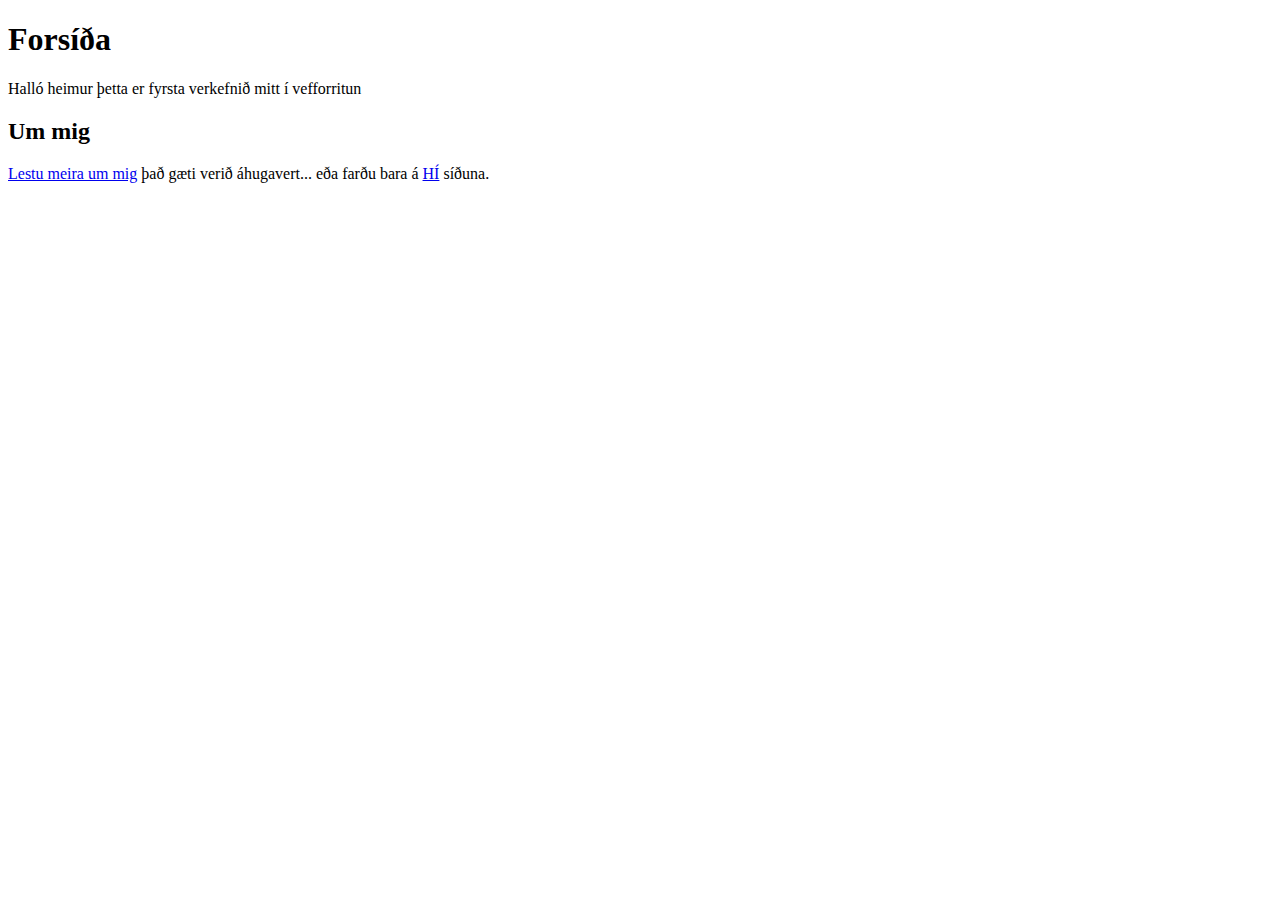
<file: index.html>
<!DOCTYPE html>
<html lang="is">
  <head>
    <meta charset="utf-8" />
    <title>Halló heimur</title>
  </head>
  <body>
    <h1>Forsíða</h1>
    <p>Halló heimur þetta er fyrsta verkefnið mitt í vefforritun</p>
    <h2>Um mig</h2>
    <p> 
      <a href="about.html">Lestu meira um mig</a> það gæti verið áhugavert... eða farðu bara á <a href="https://www.hi.is/">HÍ</a> síðuna.
    </p>
  </body>
</html>
</file>
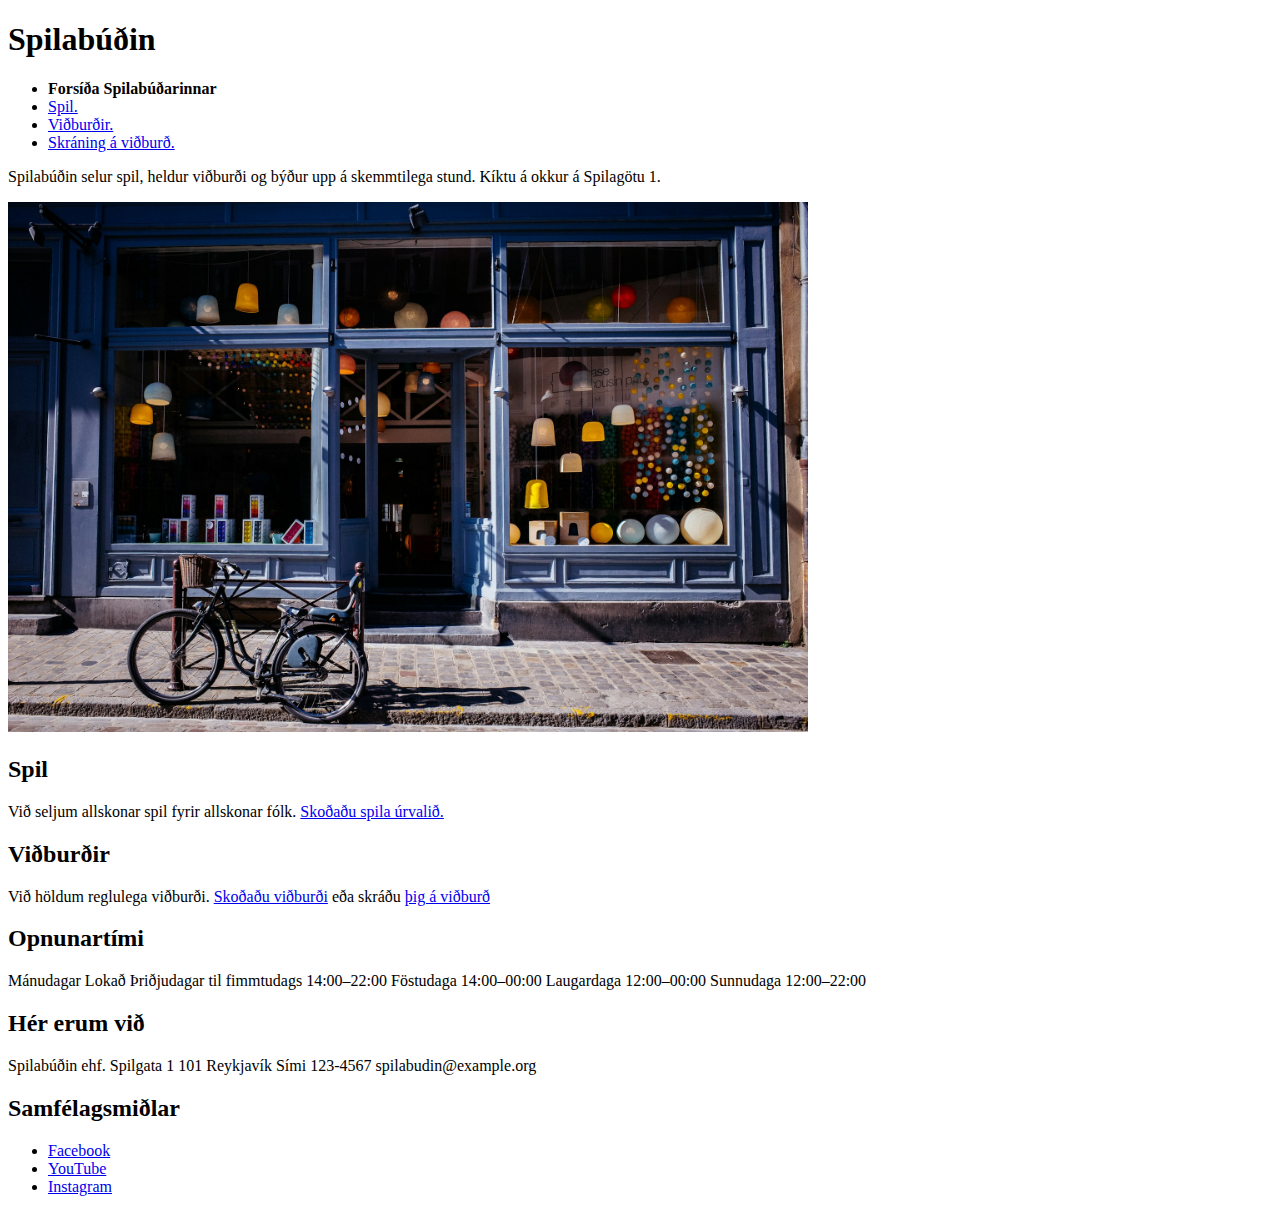
<file: V2/index.html>
<!DOCTYPE html>
<html lang="is">
  <head>
    <meta charset="utf-8" >
    <title>Spilabúðin</title>
  </head>
  <body>
    <h1>Spilabúðin</h1>

    <nav>
      <ul>
        <li><strong>Forsíða Spilabúðarinnar</strong></li>
        <li><a href="./sidur/spil.html">Spil.</a></li>
        <li><a href="./sidur/vidburdir.html">Viðburðir.</a></li>
        <li><a href="./sidur/skraning.html">Skráning á viðburð.</a></li>
      </ul>
    </nav>

    <main>
      <section>
        <p>
          Spilabúðin selur spil, heldur viðburði og býður upp á skemmtilega
          stund. Kíktu á okkur á Spilagötu 1.
        </p>

        <img src="myndir/spilabudin.jpg" alt="góð lýsing" width="800" >

        <h2>Spil</h2>
        <p>
          Við seljum allskonar spil fyrir allskonar fólk.
          <a href="./sidur/spil.html">Skoðaðu spila úrvalið.</a>
        </p>

        <h2>Viðburðir</h2>
        <p>
          Við höldum reglulega viðburði.
          <a href="./sidur/vidburdir.html">Skoðaðu viðburði</a> eða skráðu
          <a href="./sidur/skraning.html">þig á viðburð</a>
        </p>

        <p></p>
      </section>
    </main>
    <footer>
      <h2>Opnunartími</h2>
      <p>
        Mánudagar Lokað Þriðjudagar til fimmtudags 14:00–22:00 Föstudaga
        14:00–00:00 Laugardaga 12:00–00:00 Sunnudaga 12:00–22:00
      </p>
      <h2>Hér erum við</h2>
      <p>
        Spilabúðin ehf. Spilgata 1 101 Reykjavík Sími 123-4567
        spilabudin@example.org
      </p>
      <h2>Samfélagsmiðlar</h2>
      <ul>
        <li><a href="https://www.facebook.com/HaskoliIslands/">Facebook</a></li>
        <li><a href="https://www.youtube.com/user/HIvarp">YouTube </a></li>
        <li>
          <a href="https://www.instagram.com/haskoli_islands/">Instagram </a>
        </li>
      </ul>
    </footer>
  </body>
</html>
</file>
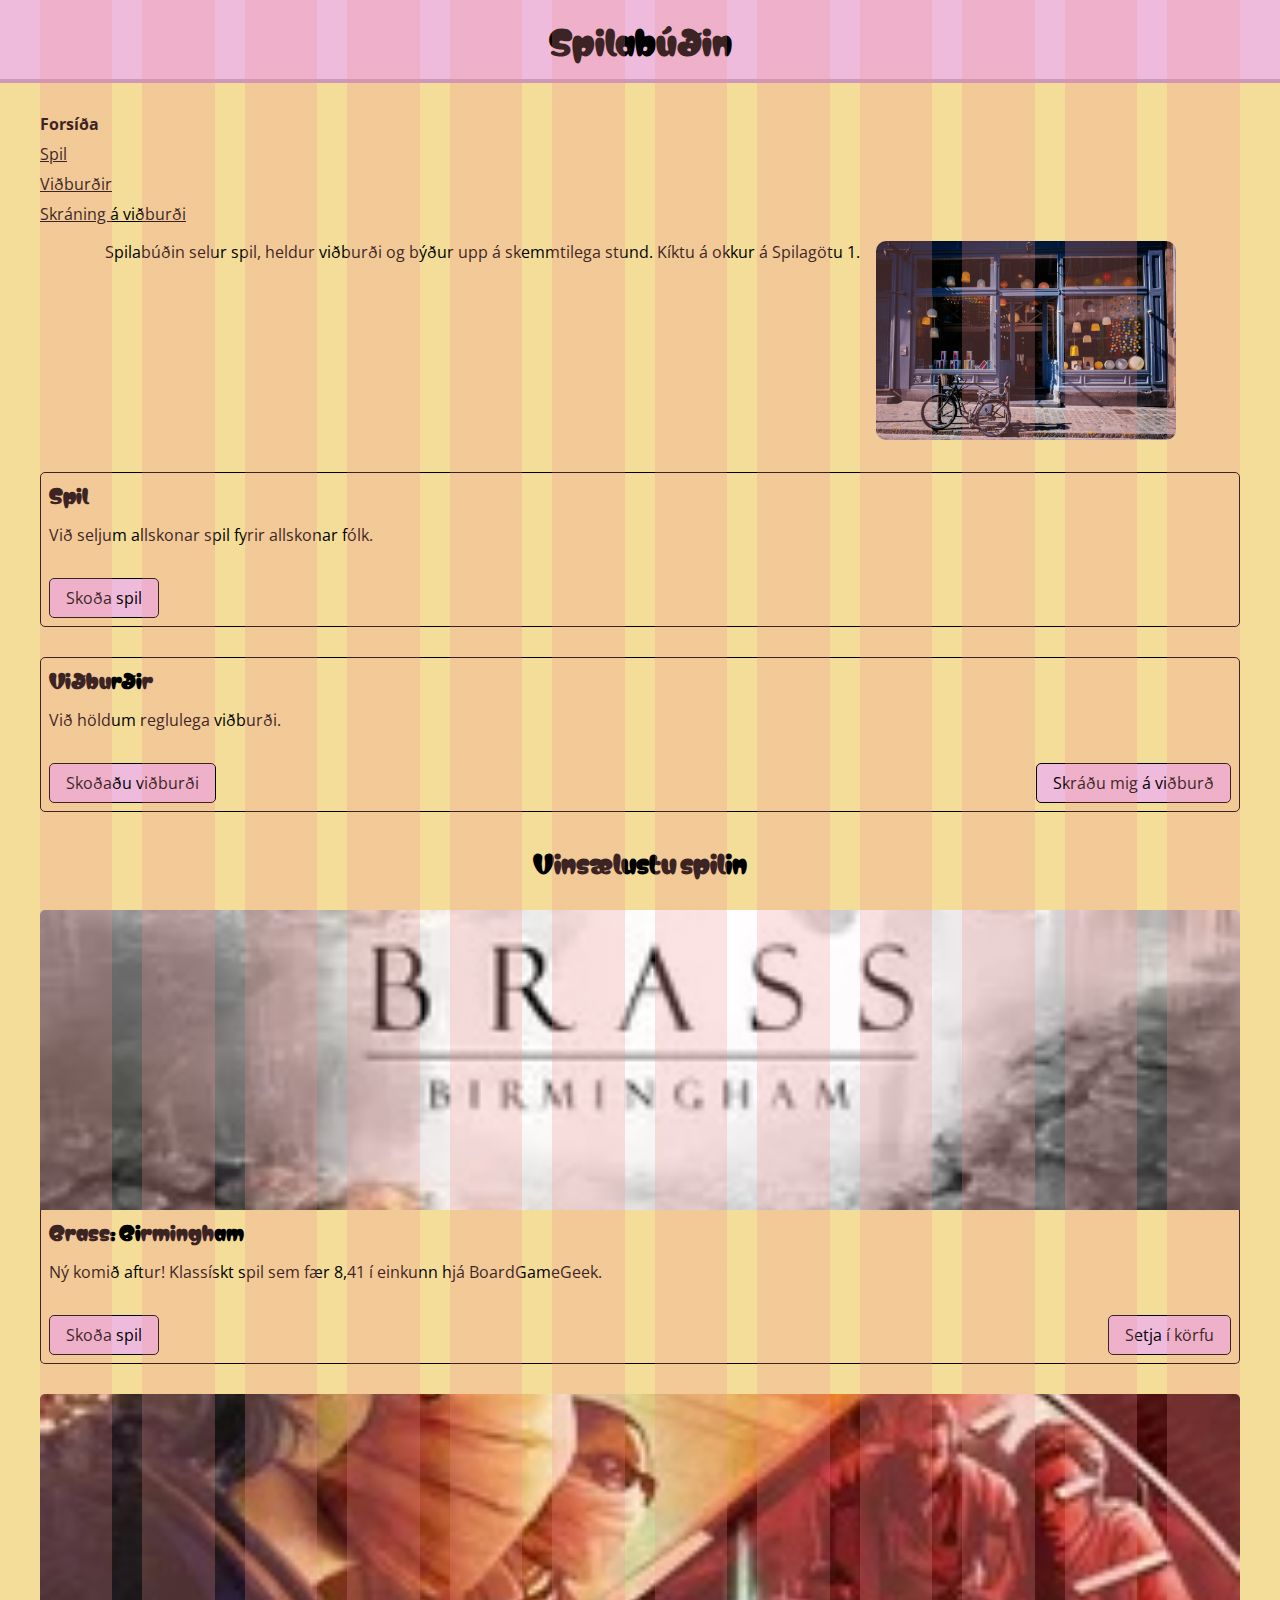
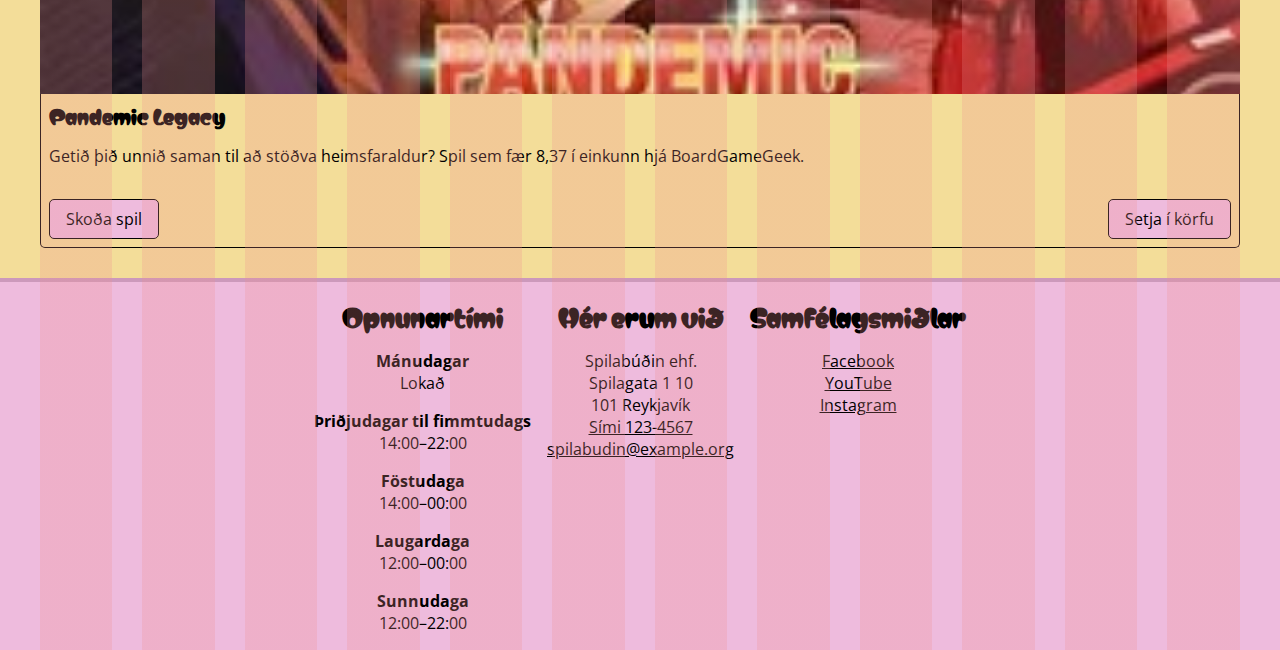
<file: V5/vef1-2024-v5-main/index.html>
<!DOCTYPE html>
<html lang="is">
  <head>
    <meta charset="utf-8" />
    <meta name="viewport" content="width=device-width, initial-scale=1" />
    <title>Spilabúðin</title>
    <link rel="stylesheet" href="./grid.css" />
    <link rel="stylesheet" href="./styles.css" />
    <meta
      name="description"
      content="Spilabúðin selur spil, heldur viðburði og býður upp á skemmtilega stund. Kíktu á okkur á Spilagötu 1."
    />
    <meta property="og:title" content="Spilabúðin" />
    <meta
      property="og:description"
      content="Spilabúðin selur spil, heldur viðburði og býður upp á skemmtilega stund. Kíktu á okkur á Spilagötu 1."
    />
    <meta property="og:image" content="./myndir/sharing.jpg" />
  </head>

  <body>
    <div class="wrapper">
      <header>
        <h1>Spilabúðin</h1>
      </header>

      <p class="sr-only"><a href="#efni">Beint í efni</a></p>

      <div class="wrapper-content">
        <nav class="wrapper-nav">
          <ul>
            <li><strong>Forsíða</strong></li>
            <li><a href="sidur/spil.html">Spil</a></li>
            <li><a href="sidur/vidburdir.html">Viðburðir</a></li>
            <li><a href="sidur/skraning.html">Skráning á viðburði</a></li>
          </ul>
        </nav>

        <main id="efni" class="wrapper-main">
          <div class="content">
            <div class="intro">
              <img
                src="./myndir/spilabudin.jpg"
                alt="Inngangur að Spilabúðinni, blámálað hús með stórum gluggum. Í gluggunum eru litríkir hlutir. Fyrir framan húsið er hjól."
              />

              <p>
                Spilabúðin selur spil, heldur viðburði og býður upp á
                skemmtilega stund. Kíktu á okkur á Spilagötu 1.
              </p>
            </div>

            <div class="cards">
              <div class="content">
                <section class="card">
                  <div class="content">
                    <h3 class="title">Spil</h3>
                    <div class="text">
                      <p>Við seljum allskonar spil fyrir allskonar fólk.</p>
                    </div>
                    <div class="actions">
                      <a href="./sidur/spil.html" class="button">Skoða spil</a>
                    </div>
                  </div>
                </section>

                <section class="card">
                  <div class="content">
                    <h3 class="title">Viðburðir</h3>
                    <div class="text">
                      <p>Við höldum reglulega viðburði.</p>
                    </div>
                    <div class="actions">
                      <a class="button" href="./sidur/vidburdir.html"
                        >Skoðaðu viðburði</a
                      >
                      <a class="button" href="./sidur/skraning.html"
                        >Skráðu mig á viðburð</a
                      >
                    </div>
                  </div>
                </section>
              </div>
            </div>

            <div class="cards">
              <h2 class="title">Vinsælustu spilin</h2>
              <div class="content">
                <section class="card">
                  <div class="image">
                    <img
                      src="./myndir/brass.jpg"
                      alt="Mynd af boxi spilsins Brass: Birmingham"
                    />
                  </div>
                  <div class="content">
                    <h3 class="title">Brass: Birmingham</h3>
                    <div class="text">
                      <p>
                        Ný komið aftur! Klassískt spil sem fær 8,41 í einkunn
                        hjá BoardGameGeek.
                      </p>
                    </div>
                    <div class="actions">
                      <a href="./sidur/spil.html" class="button">Skoða spil</a>

                      <!-- Rétt leið til að útbúa form, þó ekkert virki... -->
                      <form method="post" action=".">
                        <input type="hidden" name="id" value="1" />
                        <button class="button">Setja í körfu</button>
                      </form>
                    </div>
                  </div>
                </section>

                <section class="card">
                  <div class="image">
                    <img
                      class="image"
                      src="./myndir/pandemic.jpg"
                      alt="Mynd af boxi spilsins Pandemic Legacy"
                    />
                  </div>
                  <div class="content">
                    <h3 class="title">Pandemic Legacy</h3>
                    <div class="text">
                      <p>
                        Getið þið unnið saman til að stöðva heimsfaraldur? Spil
                        sem fær 8,37 í einkunn hjá BoardGameGeek.
                      </p>
                    </div>
                    <div class="actions">
                      <a href="./sidur/spil.html" class="button">Skoða spil</a>

                      <form method="post" action=".">
                        <input type="hidden" name="id" value="1" />
                        <button class="button">Setja í körfu</button>
                      </form>
                    </div>
                  </div>
                </section>
              </div>
            </div>
          </div>
        </main>
      </div>

      <footer>
        <section>
          <h2>Opnunartími</h2>
          <dl>
            <dt>Mánudagar</dt>
            <dd>Lokað</dd>
            <dt>Þriðjudagar til fimmtudags</dt>
            <dd>14:00–22:00</dd>
            <dt>Föstudaga</dt>
            <dd>14:00–00:00</dd>
            <dt>Laugardaga</dt>
            <dd>12:00–00:00</dd>
            <dt>Sunnudaga</dt>
            <dd>12:00–22:00</dd>
          </dl>
        </section>

        <section>
          <h2>Hér erum við</h2>
          <ul>
            <li>Spilabúðin ehf.</li>
            <li>Spilagata 1 10</li>
            <li>101 Reykjavík</li>
            <li><a href="tel:1234567">Sími 123-4567</a></li>
            <li>
              <a href="mailto:spilabudin@example.org">spilabudin@example.org</a>
            </li>
          </ul>
        </section>

        <section>
          <h2>Samfélagsmiðlar</h2>
          <ul>
            <li>
              <a href="https://www.facebook.com/HaskoliIslands/">Facebook</a>
            </li>
            <li><a href="https://www.youtube.com/user/HIvarp">YouTube</a></li>
            <li>
              <a href="https://www.instagram.com/haskoli_islands/">Instagram</a>
            </li>
          </ul>
        </section>
      </footer>
    </div>
  </body>
</html>
</file>
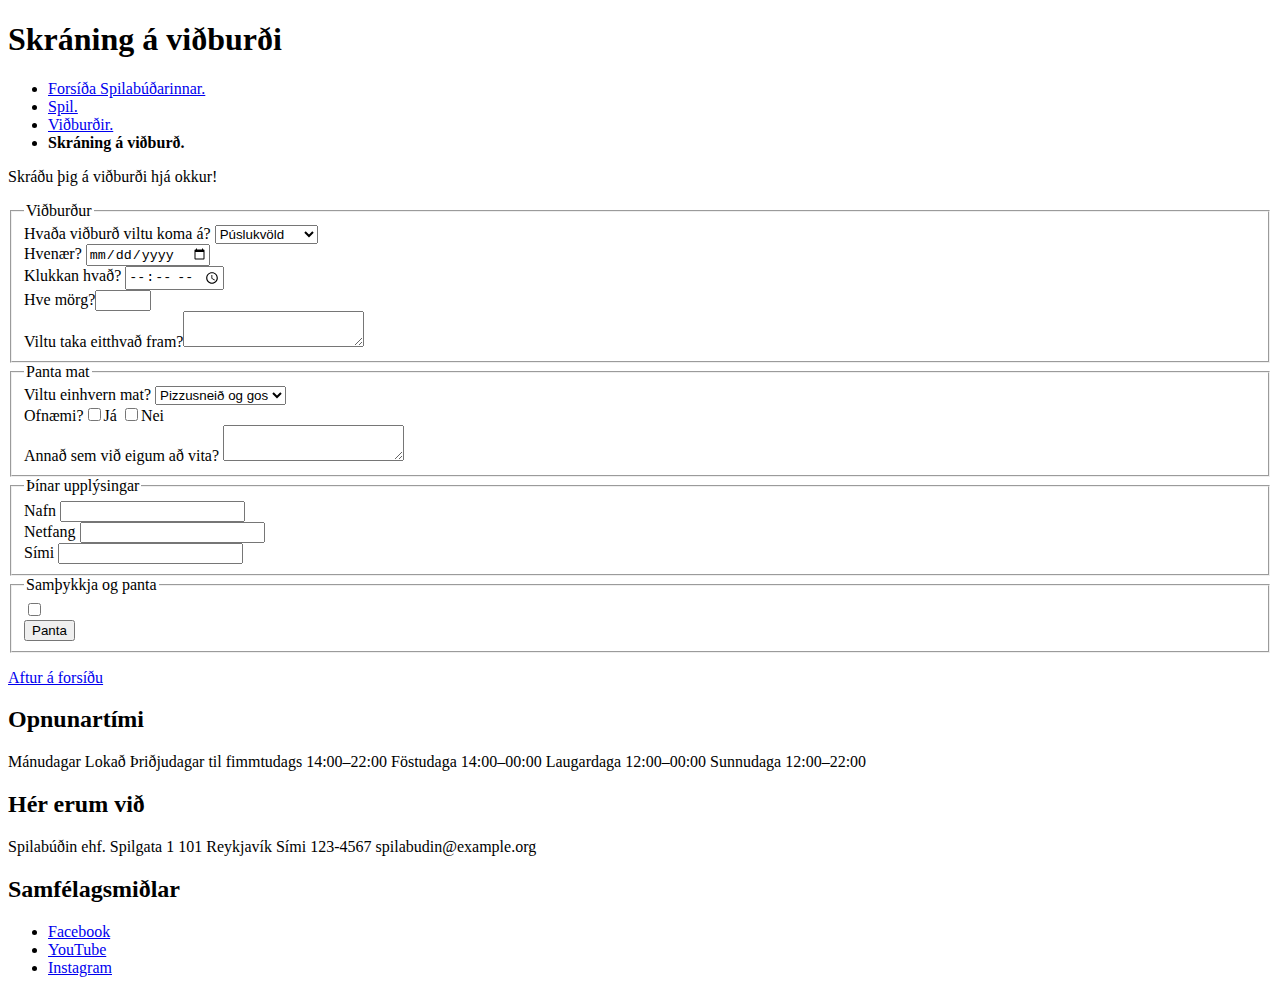
<file: V2/sidur/skraning.html>
<!DOCTYPE html>
<html lang="is">
  <head>
    <meta charset="utf-8" >
    <title>Spilabúðin</title>
  </head>
  <body>
    <h1>Skráning á viðburði</h1>

    <nav>
      <ul>
        <li><a href="../index.html">Forsíða Spilabúðarinnar.</a></li>
        <li><a href="./spil.html">Spil.</a></li>
        <li><a href="./vidburdir.html">Viðburðir.</a></li>
        <li><strong>Skráning á viðburð.</strong></li>
      </ul>
    </nav>

    <main>
      <p>Skráðu þig á viðburði hjá okkur!</p>
      <form>
        <fieldset>
          <legend>Viðburður</legend>
          <div>
            <label>Hvaða viðburð viltu koma á?</label>
            <select>
              <option value="Púslukvöld">Púslukvöld</option>
              <option value="Ticket to Ride">Ticket to Ride</option>
            </select>
          </div>
          <div>
            <label>Hvenær? <input type="date" ></label>
          </div>
          <div>
            <label
              >Klukkan hvað? <input type="time" min="10:00" max="00:00"
            ></label>
          </div>
          <div>
            <label>Hve mörg?<input type="number" min="1" max="10" ></label>
          </div>
          <div>
            <label>Viltu taka eitthvað fram?</label><textarea></textarea>
          </div>
        </fieldset>
        <fieldset>
          <legend>Panta mat</legend>
          <div>
            <label>Viltu einhvern mat?</label>
            <select>
              <option value="pizza">Pizzusneið og gos</option>
              <option value="cake">Kaffi og kaka</option>
              <option value="nei">Engan mat</option>
            </select>
          </div>
          <div>
            <label
              >Ofnæmi?<input type="checkbox" >Já</label
            >
            <label><input type="checkbox">Nei</label>
          </div>
          
          <div>
            <label>Annað sem við eigum að vita? </label><textarea></textarea>
          </div>
        </fieldset>
        <fieldset>
          <legend>Þínar upplýsingar</legend>
          <div>
            <label>Nafn <input type="text" required
                ></label>
          </div>
          <div>
            <label
              >Netfang <input type="email" id="email"
            ></label>
          </div>
          <div>
            <label
              >Sími
              <input type="text" required></label
            >
          </div>
        </fieldset>
        <fieldset>
          <legend>Samþykkja og panta</legend>
          <div>
            <label>
              <input type="checkbox" required >
            </label>
          </div>
          <button>Panta</button>
        </fieldset>
      </form>
      <p><a href="../index.html">Aftur á forsíðu</a></p>
    </main>
    <footer>
      <h2>Opnunartími</h2>
      <p>
        Mánudagar Lokað Þriðjudagar til fimmtudags 14:00–22:00 Föstudaga
        14:00–00:00 Laugardaga 12:00–00:00 Sunnudaga 12:00–22:00
      </p>
      <h2>Hér erum við</h2>
      <p>
        Spilabúðin ehf. Spilgata 1 101 Reykjavík Sími 123-4567
        spilabudin@example.org
      </p>
      <h2>Samfélagsmiðlar</h2>
      <ul>
        <li><a href="https://www.facebook.com/HaskoliIslands/">Facebook</a></li>
        <li><a href="https://www.youtube.com/user/HIvarp">YouTube </a></li>
        <li>
          <a href="https://www.instagram.com/haskoli_islands/">Instagram </a>
        </li>
      </ul>
    </footer>
  </body>
</html>
</file>
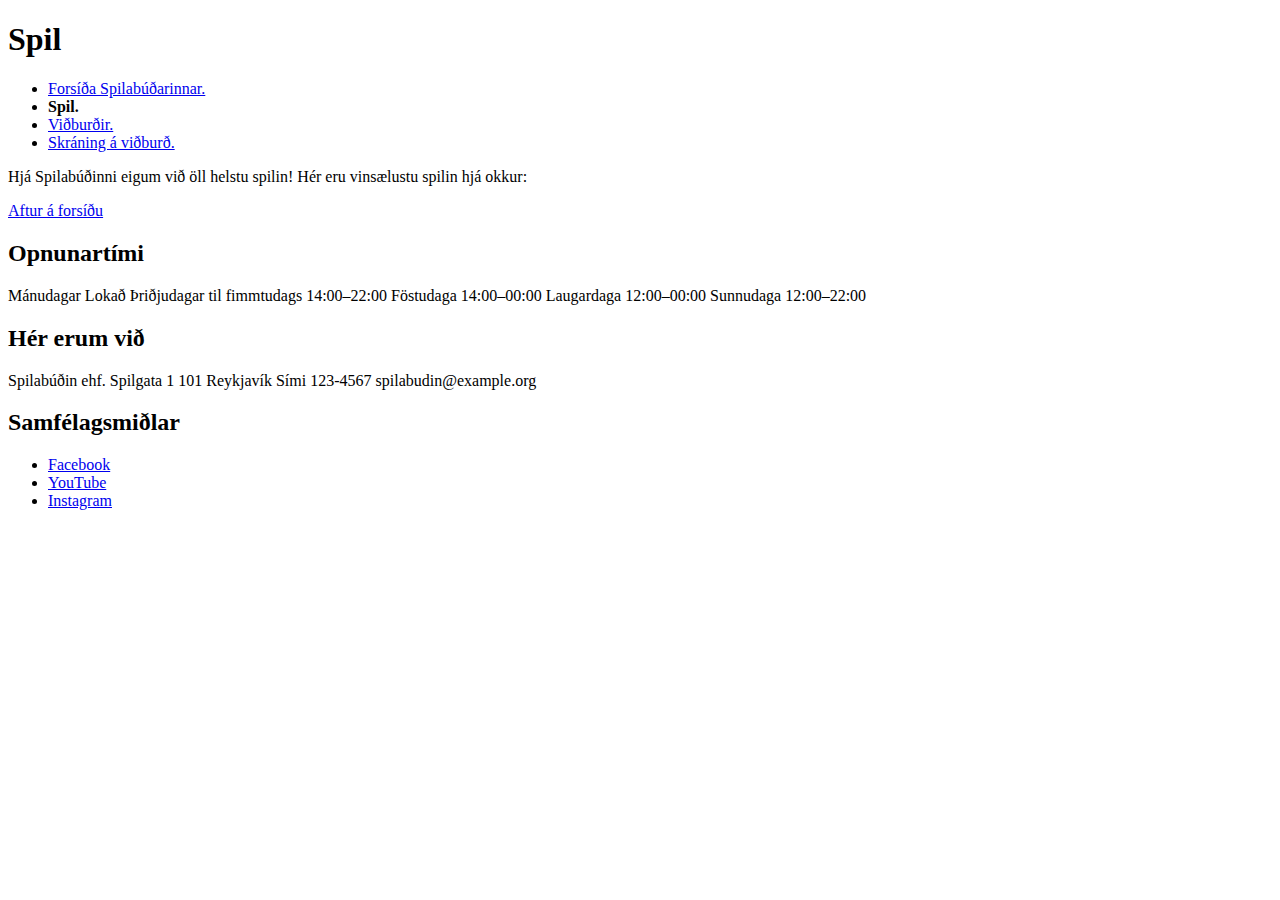
<file: V2/sidur/spil.html>
<!DOCTYPE html>
<html lang="is">
  <head>
    <meta charset="utf-8" >
    <title>Spilabúðin</title>
  </head>
  <body>
    <h1>Spil</h1>

    <nav>
      <ul>
        <li><a href="../index.html">Forsíða Spilabúðarinnar.</a></li>
        <li><strong>Spil.</strong></li>
        <li><a href="./vidburdir.html">Viðburðir.</a></li>
        <li><a href="./skraning.html">Skráning á viðburð.</a></li>
      </ul>
    </nav>

    <main>
      <p>
        Hjá Spilabúðinni eigum við öll helstu spilin! Hér eru vinsælustu spilin
        hjá okkur:
      </p>
      <p><a href="../index.html">Aftur á forsíðu</a></p>
    </main>
    <footer>
      <h2>Opnunartími</h2>
      <p>
        Mánudagar Lokað Þriðjudagar til fimmtudags 14:00–22:00 Föstudaga
        14:00–00:00 Laugardaga 12:00–00:00 Sunnudaga 12:00–22:00
      </p>
      <h2>Hér erum við</h2>
      <p>
        Spilabúðin ehf. Spilgata 1 101 Reykjavík Sími 123-4567
        spilabudin@example.org
      </p>
      <h2>Samfélagsmiðlar</h2>
      <ul>
        <li><a href="https://www.facebook.com/HaskoliIslands/">Facebook</a></li>
        <li><a href="https://www.youtube.com/user/HIvarp">YouTube </a></li>
        <li>
          <a href="https://www.instagram.com/haskoli_islands/">Instagram </a>
        </li>
      </ul>
    </footer>
  </body>
</html>
</file>
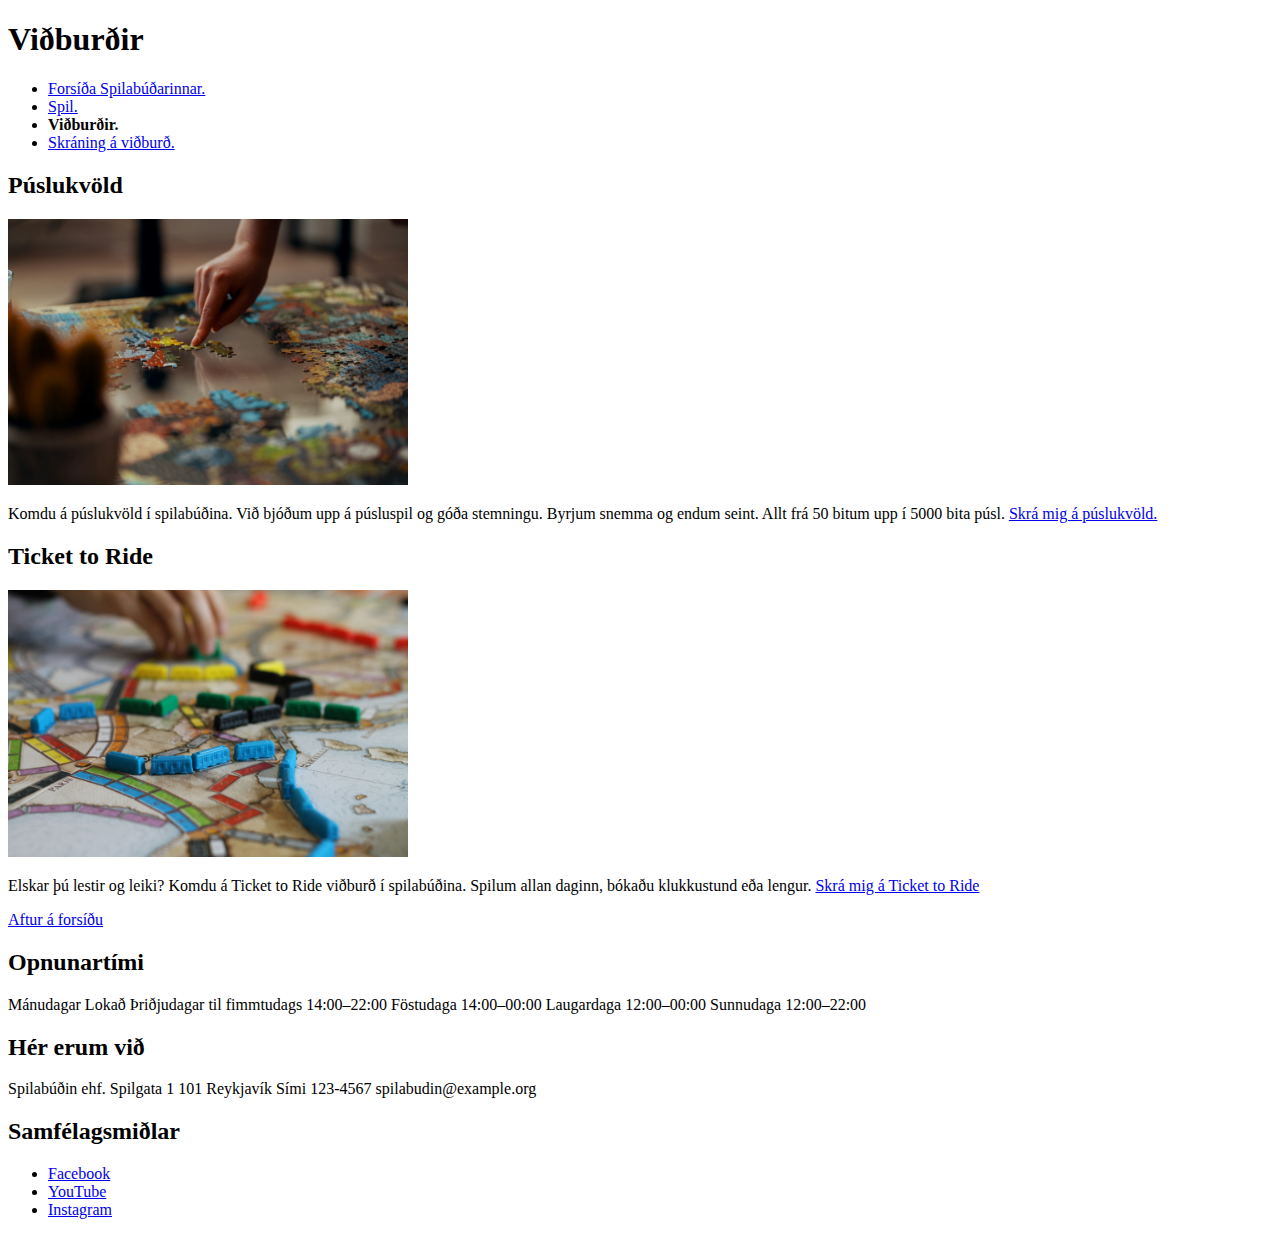
<file: V2/sidur/vidburdir.html>
<!DOCTYPE html>
<html lang="is">
  <head>
    <meta charset="utf-8" >
    <title>Spilabúðin</title>
  </head>
  <body>
    <h1>Viðburðir</h1>

    <nav>
      <ul>
        <li><a href="../index.html">Forsíða Spilabúðarinnar.</a></li>
        <li><a href="./spil.html">Spil.</a></li>
        <li><strong>Viðburðir.</strong></li>
        <li><a href="./skraning.html">Skráning á viðburð.</a></li>
      </ul>
    </nav>

    <main>
      <h2>Púslukvöld</h2>

      <img src="../myndir/puzzle.jpg" alt="góð lýsing" width="400" >

      <p>
        Komdu á púslukvöld í spilabúðina. Við bjóðum upp á púsluspil og góða
        stemningu. Byrjum snemma og endum seint. Allt frá 50 bitum upp í 5000
        bita púsl.

        <a href="./skraning.html">Skrá mig á púslukvöld.</a>
      </p>

      <h2>Ticket to Ride</h2>

      <img src="../myndir/ticket-to-ride.jpg" alt="góð lýsing" width="400" >

      <p>
        Elskar þú lestir og leiki? Komdu á Ticket to Ride viðburð í spilabúðina.
        Spilum allan daginn, bókaðu klukkustund eða lengur.

        <a href="./skraning.html">Skrá mig á Ticket to Ride</a>
      </p>
      <p><a href="../index.html">Aftur á forsíðu</a></p>
    </main>
    <footer>
        <h2>Opnunartími</h2>
        <p>
          Mánudagar Lokað Þriðjudagar til fimmtudags 14:00–22:00 Föstudaga
          14:00–00:00 Laugardaga 12:00–00:00 Sunnudaga 12:00–22:00
        </p>
        <h2>Hér erum við</h2>
        <p>
          Spilabúðin ehf. Spilgata 1 101 Reykjavík Sími 123-4567
          spilabudin@example.org
        </p>
        <h2>Samfélagsmiðlar</h2>
        <ul>
            <li><a href="https://www.facebook.com/HaskoliIslands/">Facebook</a></li>
            <li><a href="https://www.youtube.com/user/HIvarp">YouTube </a></li>
            <li>
              <a href="https://www.instagram.com/haskoli_islands/">Instagram </a>
            </li>
          </ul>
      </footer>
  </body>
</html>
</file>
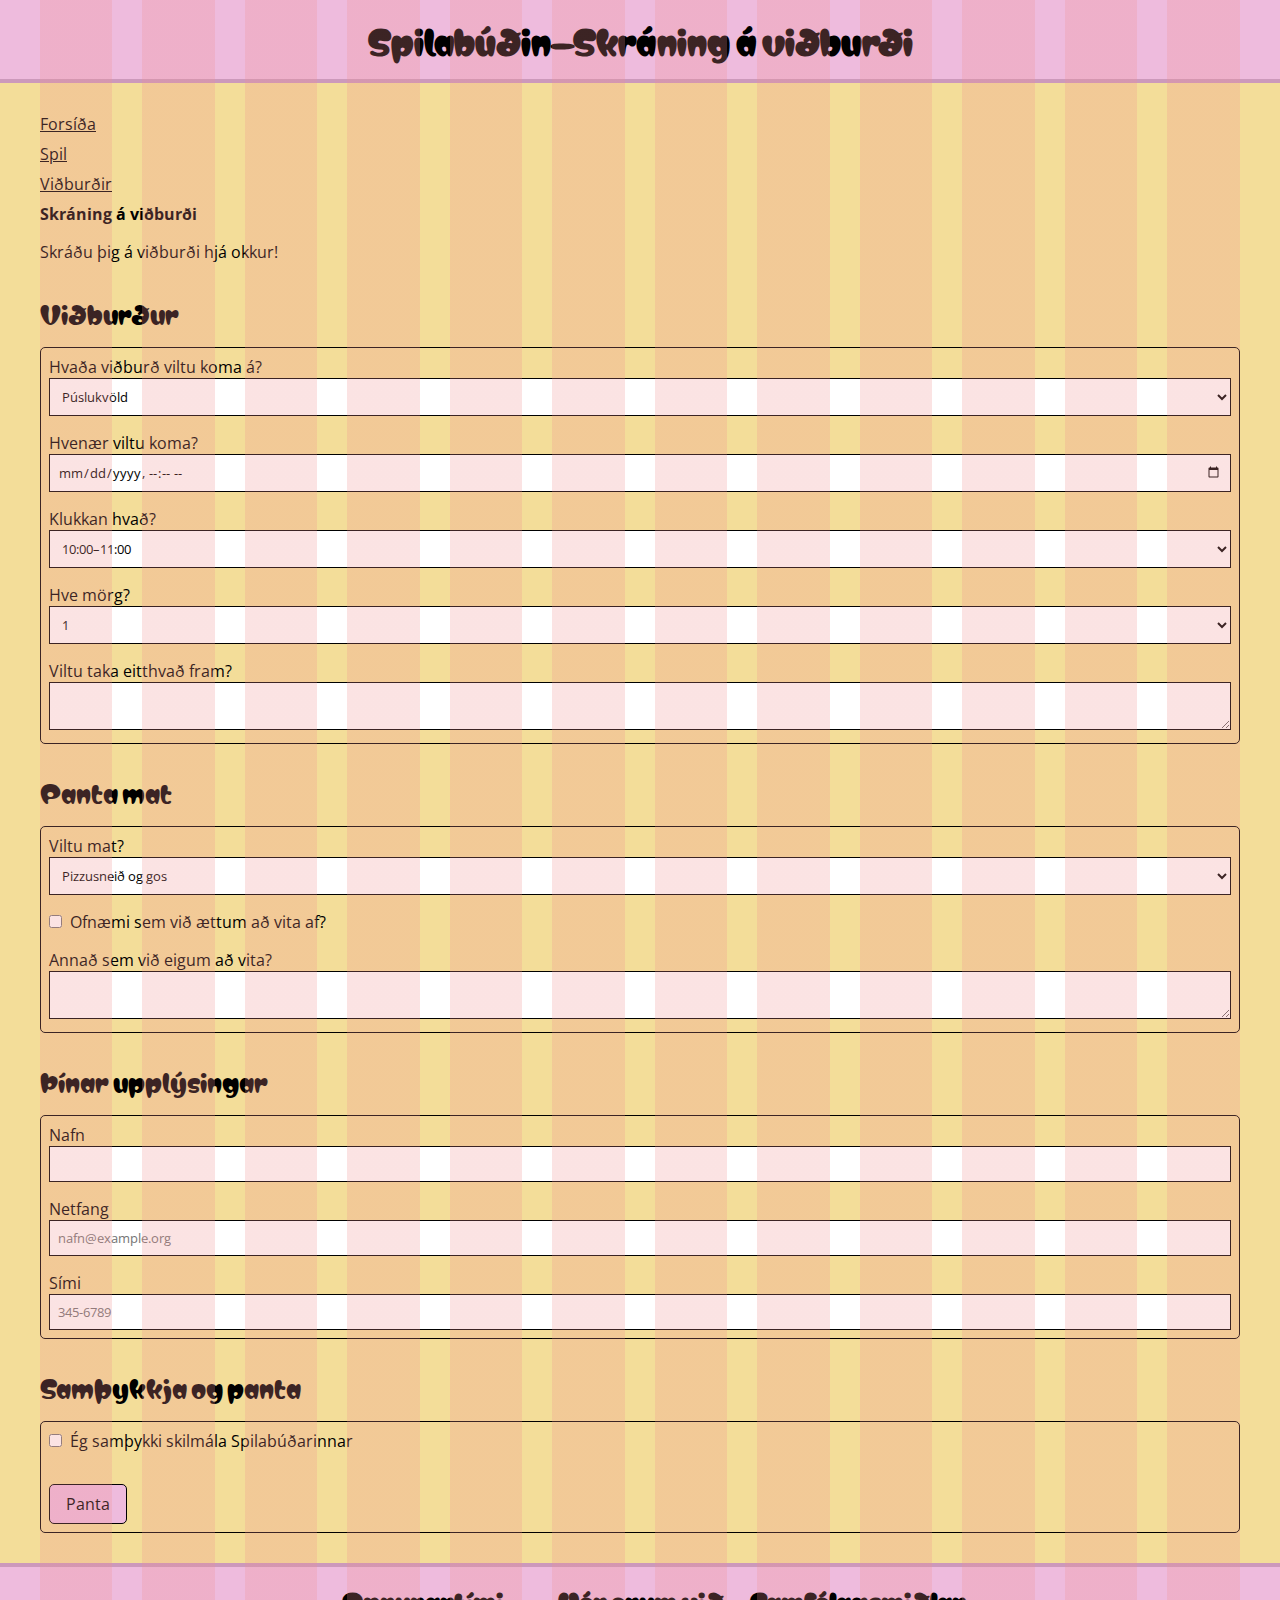
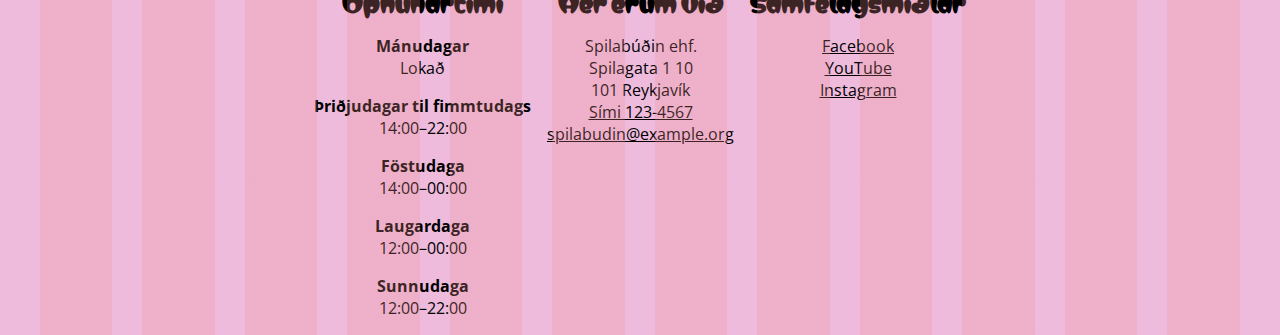
<file: V5/vef1-2024-v5-main/sidur/skraning.html>
<!DOCTYPE html>
<html lang="is">
  <head>
    <link rel="stylesheet" href="../styles.css" />
    <link rel="stylesheet" href="../grid.css" />
    <meta charset="utf-8" />
    <title>Spilabúðin—Skráning á viðburði</title>
    <meta
      name="description"
      content="Spilabúðin selur spil, heldur viðburði og býður upp á skemmtilega stund. Kíktu á okkur á Spilagötu 1."
    />
    <meta property="og:title" content="Spilabúðin" />
    <meta
      property="og:description"
      content="Spilabúðin selur spil, heldur viðburði og býður upp á skemmtilega stund. Kíktu á okkur á Spilagötu 1."
    />
    <meta property="og:image" content="./myndir/sharing.jpg" />
  </head>

  <body>
    <div class="wrapper">
      <header>
        <h1>Spilabúðin—Skráning á viðburði</h1>
      </header>

      <p class="sr-only"><a href="#efni">Beint í efni</a></p>

      <div class="wrapper-content">
        <nav class="wrapper-nav">
          <ul>
            <li><a href="../index.html">Forsíða</a></li>
            <li><a href="./spil.html">Spil</a></li>
            <li><a href="./vidburdir.html">Viðburðir</a></li>
            <li><strong>Skráning á viðburði</strong></li>
          </ul>
        </nav>

        <main id="efni" class="wrapper-main">
          <div class="content">
            <p>Skráðu þig á viðburði hjá okkur!</p>

            <form method="GET" action=".">
              <div class="cards">
                <div class="content">
                  <fieldset class="card">
                    <legend class="title">Viðburður</legend>
                    <div class="content">
                      <div>
                        <label for="event">Hvaða viðburð viltu koma á?</label>
                        <select id="event">
                          <option>Púslukvöld</option>
                          <option>Ticket to Ride</option>
                        </select>
                      </div>
                      <div>
                        <label for="when">Hvenær viltu koma?</label>
                        <input type="datetime-local" id="when" name="when" />
                      </div>
                      <div>
                        <label for="time">Klukkan hvað?</label>
                        <select id="time">
                          <option>10:00–11:00</option>
                          <option>11:00–12:00</option>
                          <option>12:00–13:00</option>
                          <option>13:00–14:00</option>
                          <option>14:00–15:00</option>
                          <option>15:00–16:00</option>
                          <option>16:00–17:00</option>
                          <option>17:00–18:00</option>
                          <option>18:00–19:00</option>
                          <option>19:00–20:00</option>
                          <option>20:00–21:00</option>
                          <option>21:00–22:00</option>
                          <option>22:00–23:00</option>
                          <option>23:00–00:00</option>
                        </select>
                      </div>
                      <div>
                        <label for="size">Hve mörg?</label>
                        <select id="size">
                          <option>1</option>
                          <option>2</option>
                          <option>3</option>
                          <option>4</option>
                          <option>5</option>
                          <option>6</option>
                          <option>7</option>
                          <option>8</option>
                          <option>9</option>
                          <option>10</option>
                        </select>
                      </div>
                      <div>
                        <label for="special">Viltu taka eitthvað fram?</label>
                        <textarea id="special"></textarea>
                      </div>
                    </div>
                  </fieldset>

                  <fieldset class="card">
                    <legend class="title">Panta mat</legend>
                    <div class="content">
                      <div>
                        <label for="food">Viltu mat?</label>
                        <select id="food">
                          <option>Pizzusneið og gos</option>
                          <option>Kaffi og kaka</option>
                          <option>Engan mat</option>
                        </select>
                      </div>
                      <div>
                        <label>
                          <input type="checkbox" name="allergy" />Ofnæmi sem við
                          ættum að vita af?</label
                        >
                      </div>
                      <div>
                        <label for="special-food"
                          >Annað sem við eigum að vita?</label
                        >
                        <textarea id="special-food"></textarea>
                      </div>
                    </div>
                  </fieldset>

                  <fieldset class="card">
                    <legend class="title">Þínar upplýsingar</legend>
                    <div class="content">
                      <div>
                        <label for="name">Nafn</label>
                        <input id="name" type="text" required />
                      </div>
                      <div>
                        <label for="email">Netfang</label>
                        <input
                          id="email"
                          name="email"
                          type="email"
                          required
                          placeholder="nafn@example.org"
                        />
                      </div>
                      <div>
                        <label for="phone">Sími</label>
                        <input
                          id="phone"
                          type="tel"
                          required
                          placeholder="345-6789"
                        />
                      </div>
                    </div>
                  </fieldset>
                  <fieldset class="card">
                    <legend class="title">Samþykkja og panta</legend>
                    <div class="content">
                      <div class="text">
                        <div>
                          <label>
                            <input type="checkbox" name="terms" />Ég samþykki
                            skilmála Spilabúðarinnar</label
                          >
                        </div>
                      </div>
                      <div class="actions">
                        <button class="button">Panta</button>
                      </div>
                    </div>
                  </fieldset>
                </div>
              </div>
            </form>
          </div>
        </main>
      </div>

      <footer>
        <section>
          <h2>Opnunartími</h2>
          <dl>
            <dt>Mánudagar</dt>
            <dd>Lokað</dd>
            <dt>Þriðjudagar til fimmtudags</dt>
            <dd>14:00–22:00</dd>
            <dt>Föstudaga</dt>
            <dd>14:00–00:00</dd>
            <dt>Laugardaga</dt>
            <dd>12:00–00:00</dd>
            <dt>Sunnudaga</dt>
            <dd>12:00–22:00</dd>
          </dl>
        </section>

        <section>
          <h2>Hér erum við</h2>
          <ul>
            <li>Spilabúðin ehf.</li>
            <li>Spilagata 1 10</li>
            <li>101 Reykjavík</li>
            <li><a href="tel:1234567">Sími 123-4567</a></li>
            <li>
              <a href="mailto:spilabudin@example.org">spilabudin@example.org</a>
            </li>
          </ul>
        </section>

        <section>
          <h2>Samfélagsmiðlar</h2>
          <ul>
            <li>
              <a href="https://www.facebook.com/HaskoliIslands/">Facebook</a>
            </li>
            <li><a href="https://www.youtube.com/user/HIvarp">YouTube</a></li>
            <li>
              <a href="https://www.instagram.com/haskoli_islands/">Instagram</a>
            </li>
          </ul>
        </section>
      </footer>
    </div>
  </body>
</html>
</file>
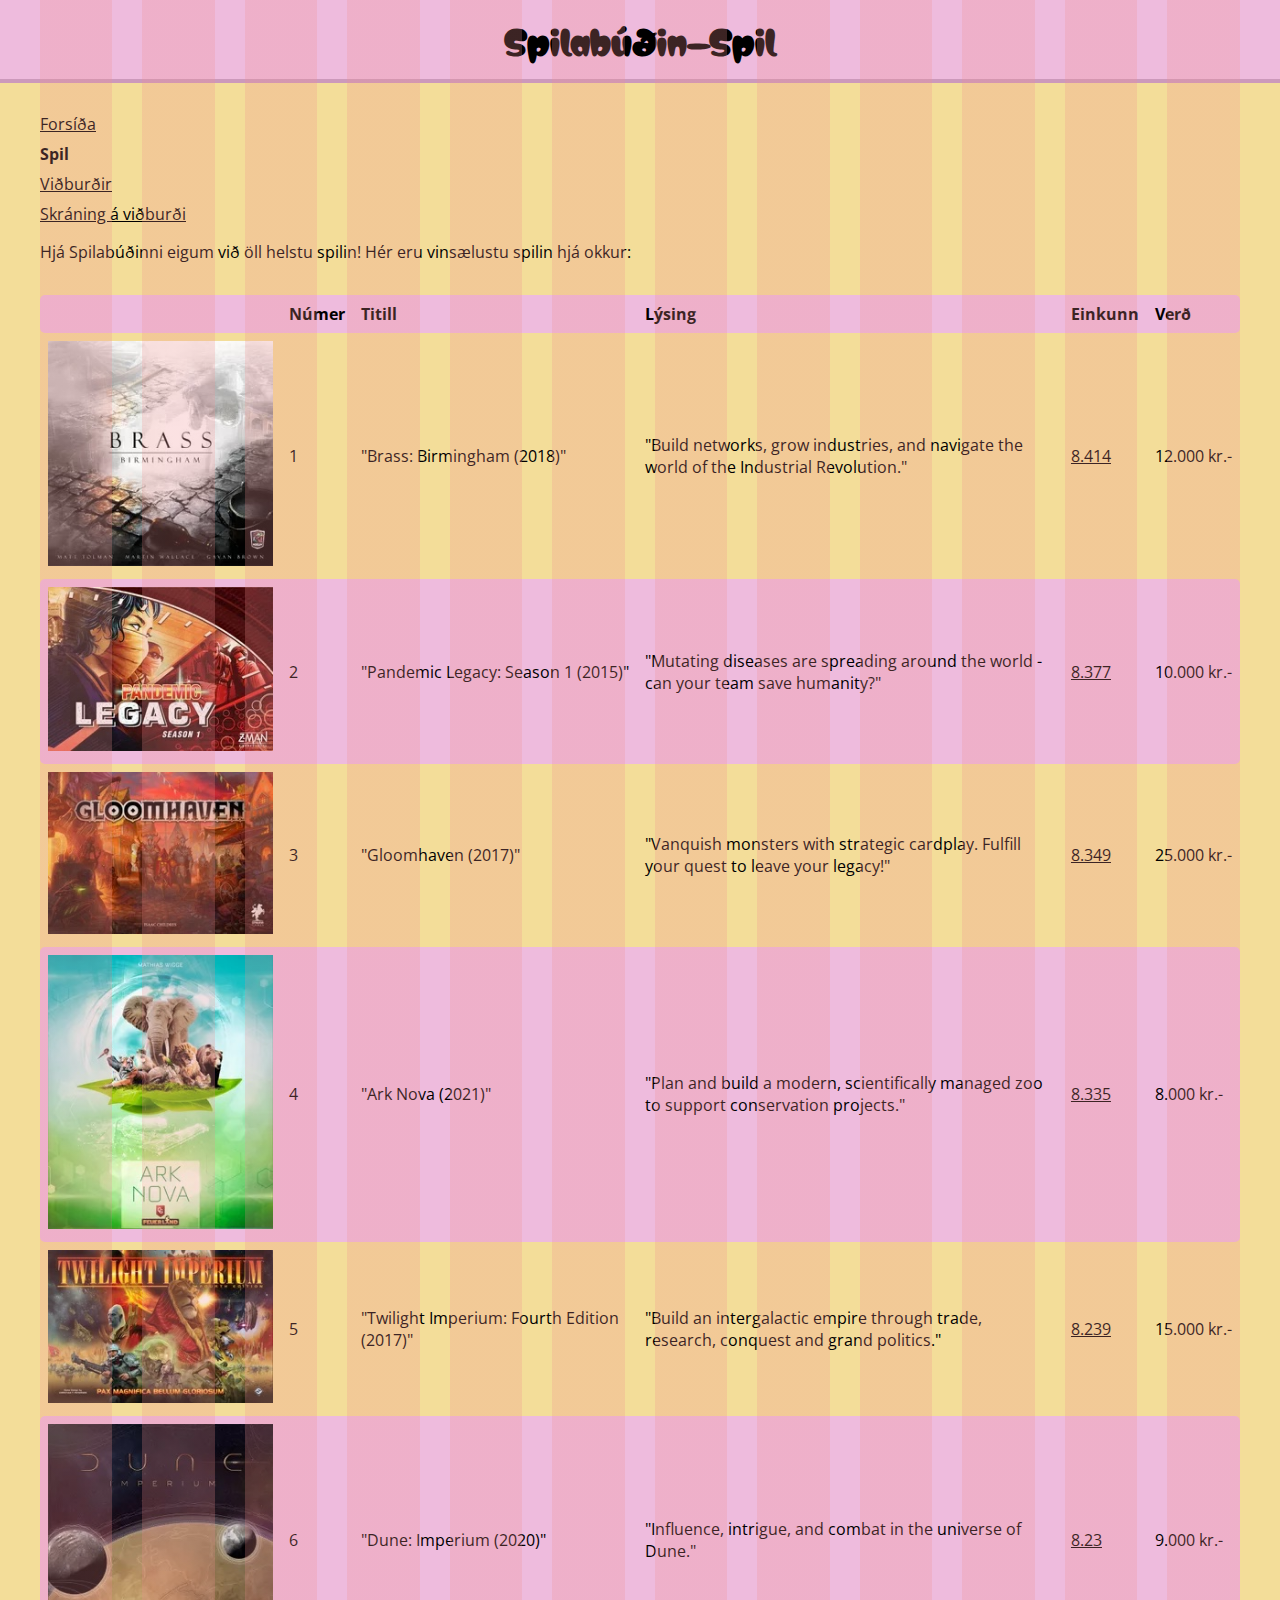
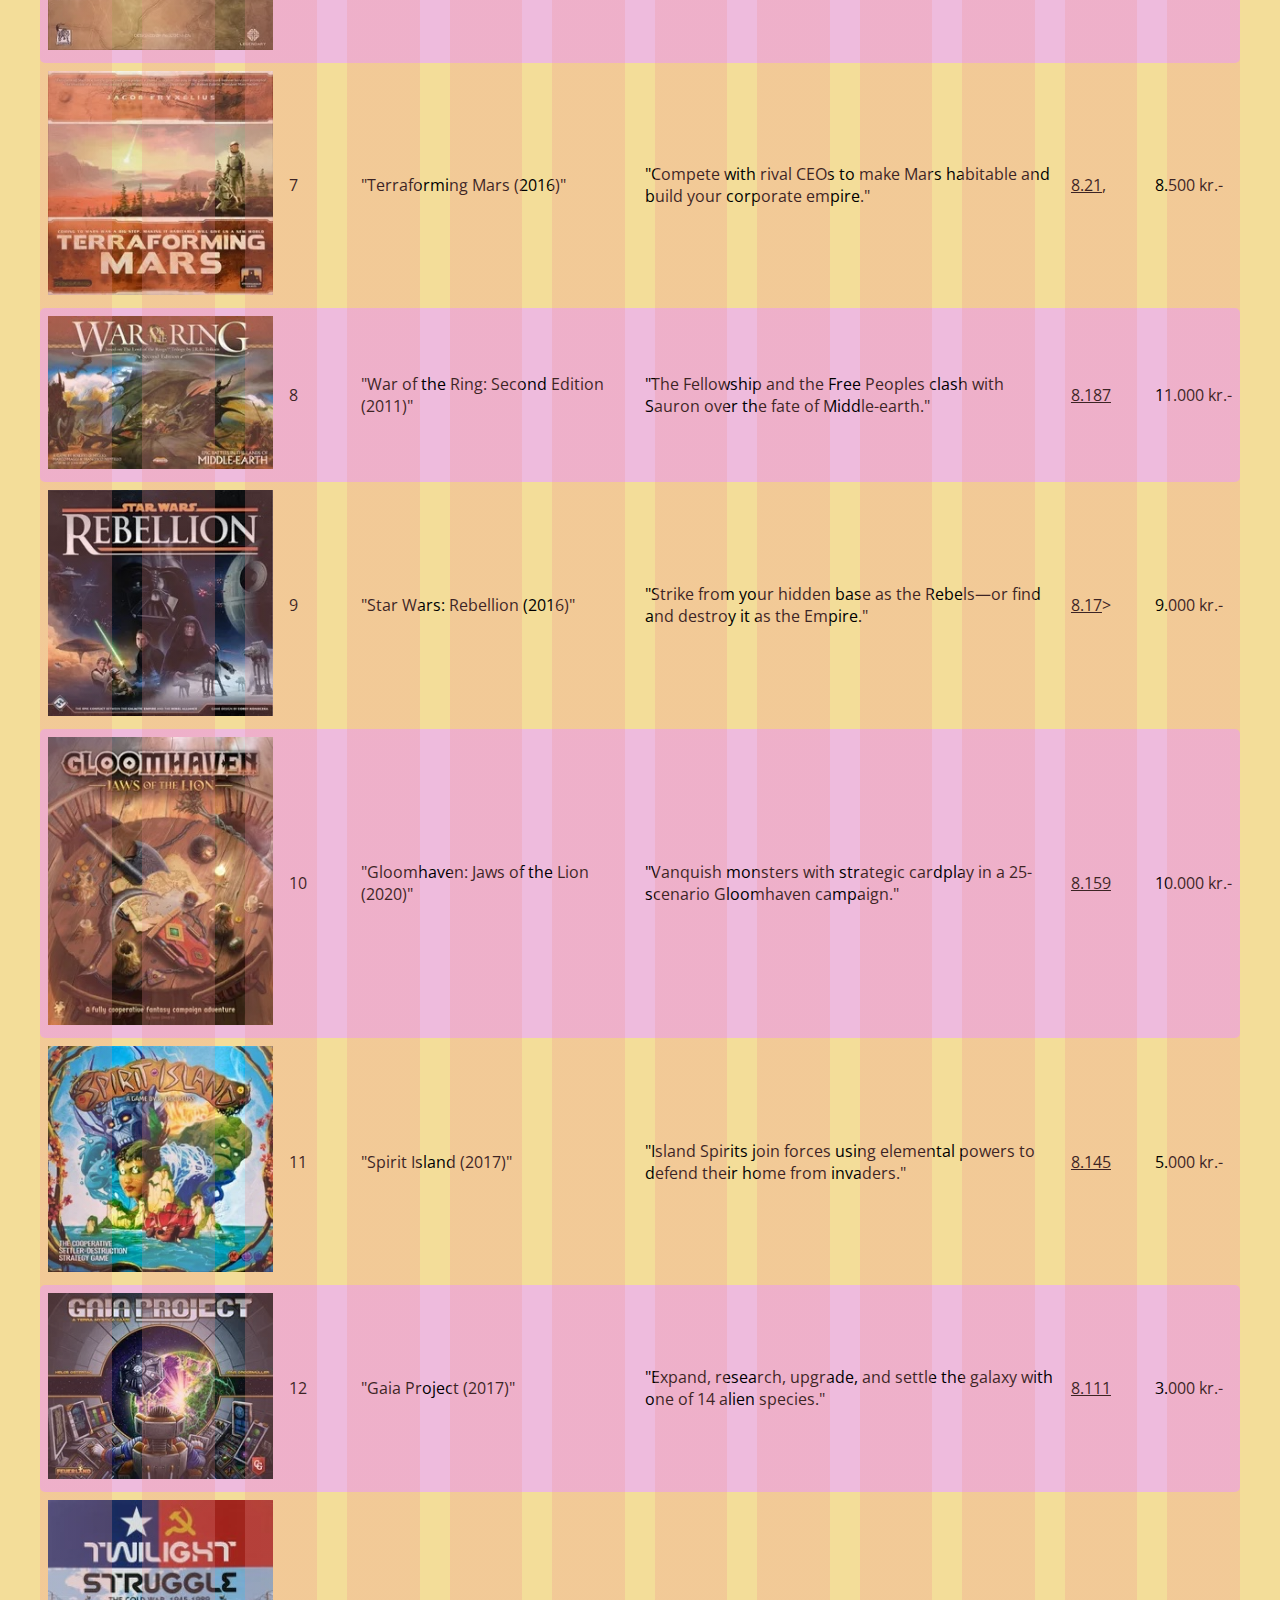
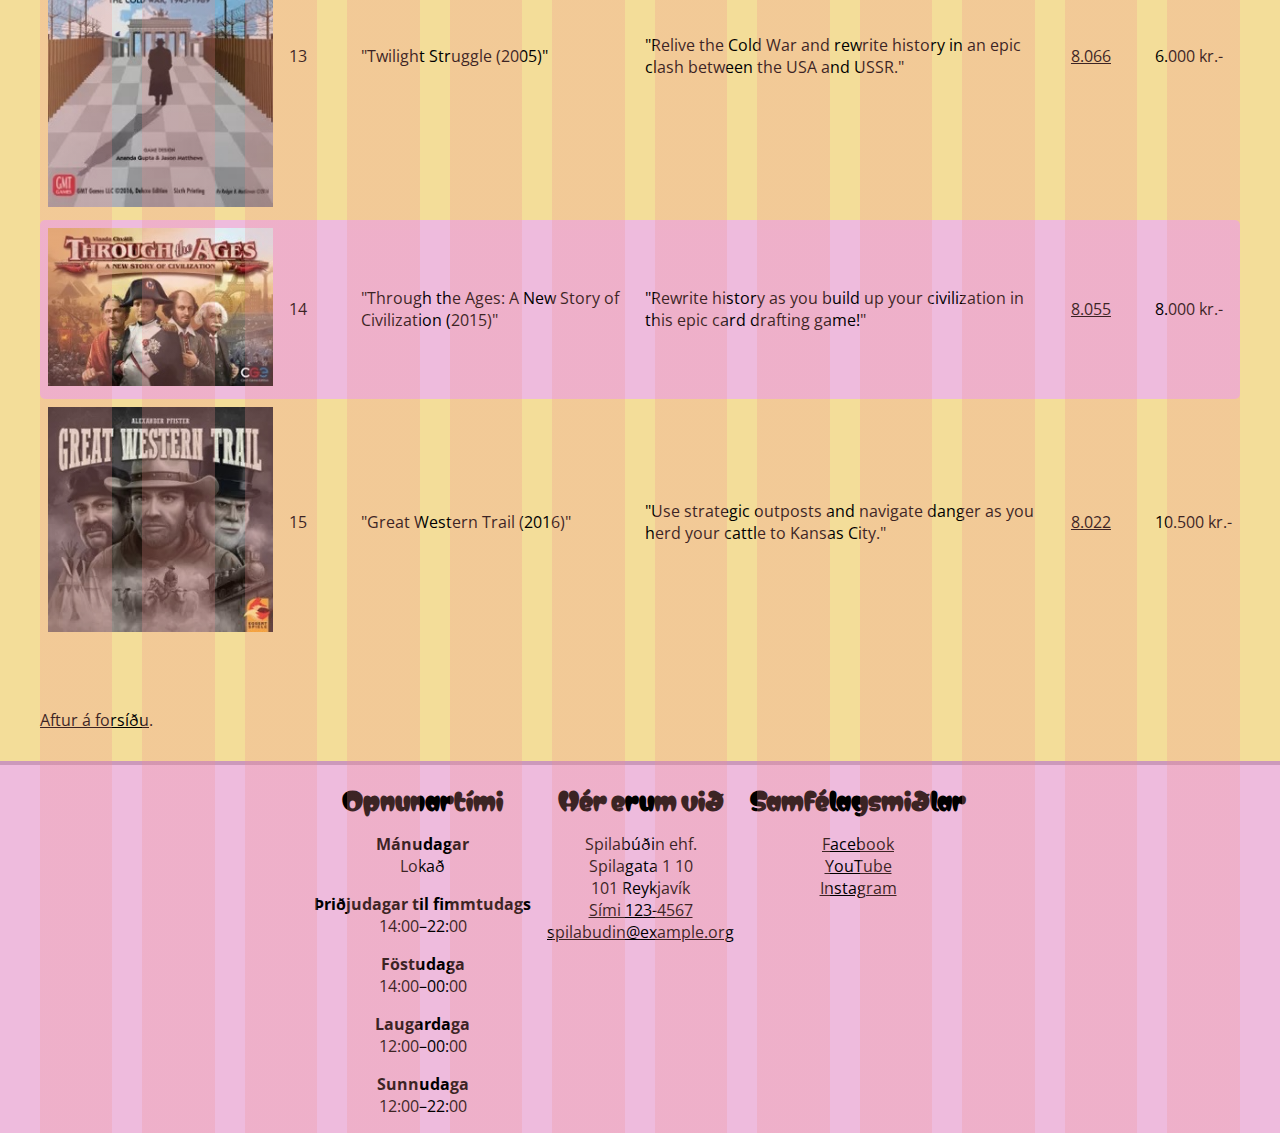
<file: V5/vef1-2024-v5-main/sidur/spil.html>
<!DOCTYPE html>
<html lang="is">
  <head>
    <link rel="stylesheet" href="../styles.css" />
    <link rel="stylesheet" href="../grid.css" />
    <meta charset="utf-8" />
    <title>Spilabúðin—Spil</title>
    <meta name="description" content="Spilaúrval hjá Spilabúðinni" />
    <meta property="og:title" content="Spilabúðin" />
    <meta property="og:description" content="Spilaúrval hjá Spilabúðinni" />
    <meta property="og:image" content="../myndir/sharing.jpg" />
  </head>

  <body>
    <div class="wrapper">
      <header>
        <h1>Spilabúðin—Spil</h1>
      </header>

      <p class="sr-only"><a href="#efni">Beint í efni</a></p>

      <div class="wrapper-content">
        <nav class="wrapper-nav">
          <ul>
            <li><a href="../index.html">Forsíða</a></li>
            <li><strong>Spil</strong></li>
            <li><a href="./vidburdir.html">Viðburðir</a></li>
            <li><a href="./skraning.html">Skráning á viðburði</a></li>
          </ul>
        </nav>

        <main id="efni" class="wrapper-main">
          <div class="content">
            <p>
              Hjá Spilabúðinni eigum við öll helstu spilin! Hér eru vinsælustu
              spilin hjá okkur:
            </p>

            <table>
              <tr>
                <th></th>
                <th>Númer</th>
                <th>Titill</th>
                <th>Lýsing</th>
                <th>Einkunn</th>
                <th>Verð</th>
              </tr>
              <tr>
                <td><img src="../myndir/brass.jpg" alt="" /></td>
                <td>1</td>
                <td>"Brass: Birmingham (2018)"</td>
                <td>
                  "Build networks, grow industries, and navigate the world of
                  the Industrial Revolution."
                </td>
                <td>
                  <a
                    href="https://boardgamegeek.com/boardgame/224517/brass-birmingham"
                    >8.414</a
                  >
                </td>
                <td>12.000 kr.-</td>
              </tr>
              <tr>
                <td><img src="../myndir/pandemic.jpg" alt="" /></td>
                <td>2</td>
                <td>"Pandemic Legacy: Season 1 (2015)"</td>
                <td>
                  "Mutating diseases are spreading around the world - can your
                  team save humanity?"
                </td>
                <td>
                  <a
                    href="https://boardgamegeek.com/boardgame/161936/pandemic-legacy-season-1"
                    >8.377</a
                  >
                </td>
                <td>10.000 kr.-</td>
              </tr>
              <tr>
                <td><img src="../myndir/gloomhaven.jpg" alt="" /></td>
                <td>3</td>
                <td>"Gloomhaven (2017)"</td>
                <td>
                  "Vanquish monsters with strategic cardplay. Fulfill your quest
                  to leave your legacy!"
                </td>
                <td>
                  <a
                    href="https://boardgamegeek.com/boardgame/174430/gloomhaven"
                    >8.349</a
                  >
                </td>
                <td>25.000 kr.-</td>
              </tr>
              <tr>
                <td><img src="../myndir/arknova.jpg" alt="" /></td>
                <td>4</td>
                <td>"Ark Nova (2021)"</td>
                <td>
                  "Plan and build a modern, scientifically managed zoo to
                  support conservation projects."
                </td>
                <td>
                  <a href="https://boardgamegeek.com/boardgame/342942/ark-nova"
                    >8.335</a
                  >
                </td>
                <td>8.000 kr.-</td>
              </tr>
              <tr>
                <td><img src="../myndir/twilight-imperium.jpg" alt="" /></td>
                <td>5</td>
                <td>"Twilight Imperium: Fourth Edition (2017)"</td>
                <td>
                  "Build an intergalactic empire through trade, research,
                  conquest and grand politics."
                </td>
                <td>
                  <a
                    href="https://boardgamegeek.com/boardgame/233078/twilight-imperium-fourth-edition"
                    >8.239</a
                  >
                </td>
                <td>15.000 kr.-</td>
              </tr>
              <tr>
                <td><img src="../myndir/dune.jpg" alt="" /></td>
                <td>6</td>
                <td>"Dune: Imperium (2020)"</td>
                <td>
                  "Influence, intrigue, and combat in the universe of Dune."
                </td>
                <td>
                  <a
                    href="https://boardgamegeek.com/boardgame/316554/dune-imperium"
                    >8.23</a
                  >
                </td>
                <td>9.000 kr.-</td>
              </tr>
              <tr>
                <td><img src="../myndir/terraforming-mars.jpg" alt="" /></td>
                <td>7</td>
                <td>"Terraforming Mars (2016)"</td>
                <td>
                  "Compete with rival CEOs to make Mars habitable and build your
                  corporate empire."
                </td>
                <td>
                  <a
                    href="https://boardgamegeek.com/boardgame/167791/terraforming-mars"
                    >8.21</a
                  >,
                </td>
                <td>8.500 kr.-</td>
              </tr>
              <tr>
                <td><img src="../myndir/war-of-the-ring.jpg" alt="" /></td>
                <td>8</td>
                <td>"War of the Ring: Second Edition (2011)"</td>
                <td>
                  "The Fellowship and the Free Peoples clash with Sauron over
                  the fate of Middle-earth."
                </td>
                <td>
                  <a
                    href="https://boardgamegeek.com/boardgame/115746/war-of-the-ring-second-edition"
                    >8.187</a
                  >
                </td>
                <td>11.000 kr.-</td>
              </tr>
              <tr>
                <td><img src="../myndir/star-wars.jpg" alt="" /></td>
                <td>9</td>
                <td>"Star Wars: Rebellion (2016)"</td>
                <td>
                  "Strike from your hidden base as the Rebels—or find and
                  destroy it as the Empire."
                </td>
                <td>
                  <a
                    href="https://boardgamegeek.com/boardgame/187645/star-wars-rebellion"
                    >8.17</a
                  >>
                </td>
                <td>9.000 kr.-</td>
              </tr>
              <tr>
                <td><img src="../myndir/gloomhaven-jaws.jpg" alt="" /></td>
                <td>10</td>
                <td>"Gloomhaven: Jaws of the Lion (2020)"</td>
                <td>
                  "Vanquish monsters with strategic cardplay in a 25-scenario
                  Gloomhaven campaign."
                </td>
                <td>
                  <a
                    href="https://boardgamegeek.com/boardgame/291457/gloomhaven-jaws-of-the-lion"
                    >8.159</a
                  >
                </td>
                <td>10.000 kr.-</td>
              </tr>
              <tr>
                <td><img src="../myndir/spirit-island.jpg" alt="" /></td>
                <td>11</td>
                <td>"Spirit Island (2017)"</td>
                <td>
                  "Island Spirits join forces using elemental powers to defend
                  their home from invaders."
                </td>
                <td>
                  <a
                    href="https://boardgamegeek.com/boardgame/162886/spirit-island"
                    >8.145</a
                  >
                </td>
                <td>5.000 kr.-</td>
              </tr>
              <tr>
                <td><img src="../myndir/gaia-project.jpg" alt="" /></td>
                <td>12</td>
                <td>"Gaia Project (2017)"</td>
                <td>
                  "Expand, research, upgrade, and settle the galaxy with one of
                  14 alien species."
                </td>
                <td>
                  <a
                    href="https://boardgamegeek.com/boardgame/220308/gaia-project"
                    >8.111</a
                  >
                </td>
                <td>3.000 kr.-</td>
              </tr>
              <tr>
                <td><img src="../myndir/twilight-struggle.jpg" alt="" /></td>
                <td>13</td>
                <td>"Twilight Struggle (2005)"</td>
                <td>
                  "Relive the Cold War and rewrite history in an epic clash
                  between the USA and USSR."
                </td>
                <td>
                  <a
                    href="https://boardgamegeek.com/boardgame/12333/twilight-struggle"
                    >8.066</a
                  >
                </td>
                <td>6.000 kr.-</td>
              </tr>
              <tr>
                <td><img src="../myndir/through-the-ages.jpg" alt="" /></td>
                <td>14</td>
                <td>"Through the Ages: A New Story of Civilization (2015)"</td>
                <td>
                  "Rewrite history as you build up your civilization in this
                  epic card drafting game!"
                </td>
                <td>
                  <a
                    href="https://boardgamegeek.com/boardgame/182028/through-the-ages-a-new-story-of-civilization"
                    >8.055</a
                  >
                </td>

                <td>8.000 kr.-</td>
              </tr>
              <tr>
                <td><img src="../myndir/great-western-trail.jpg" alt="" /></td>
                <td>15</td>
                <td>"Great Western Trail (2016)"</td>
                <td>
                  "Use strategic outposts and navigate danger as you herd your
                  cattle to Kansas City."
                </td>
                <td>
                  <a
                    href="https://boardgamegeek.com/boardgame/193738/great-western-trail"
                    >8.022</a
                  >
                </td>
                <td>10.500 kr.-</td>
              </tr>
            </table>

            <p class="back"><a href="../index.html">Aftur á forsíðu</a>.</p>
          </div>
        </main>
      </div>

      <footer>
        <section>
          <h2>Opnunartími</h2>
          <dl>
            <dt>Mánudagar</dt>
            <dd>Lokað</dd>
            <dt>Þriðjudagar til fimmtudags</dt>
            <dd>14:00–22:00</dd>
            <dt>Föstudaga</dt>
            <dd>14:00–00:00</dd>
            <dt>Laugardaga</dt>
            <dd>12:00–00:00</dd>
            <dt>Sunnudaga</dt>
            <dd>12:00–22:00</dd>
          </dl>
        </section>

        <section>
          <h2>Hér erum við</h2>
          <ul>
            <li>Spilabúðin ehf.</li>
            <li>Spilagata 1 10</li>
            <li>101 Reykjavík</li>
            <li><a href="tel:1234567">Sími 123-4567</a></li>
            <li>
              <a href="mailto:spilabudin@example.org">spilabudin@example.org</a>
            </li>
          </ul>
        </section>

        <section>
          <h2>Samfélagsmiðlar</h2>
          <ul>
            <li>
              <a href="https://www.facebook.com/HaskoliIslands/">Facebook</a>
            </li>
            <li><a href="https://www.youtube.com/user/HIvarp">YouTube</a></li>
            <li>
              <a href="https://www.instagram.com/haskoli_islands/">Instagram</a>
            </li>
          </ul>
        </section>
      </footer>
    </div>
  </body>
</html>
</file>
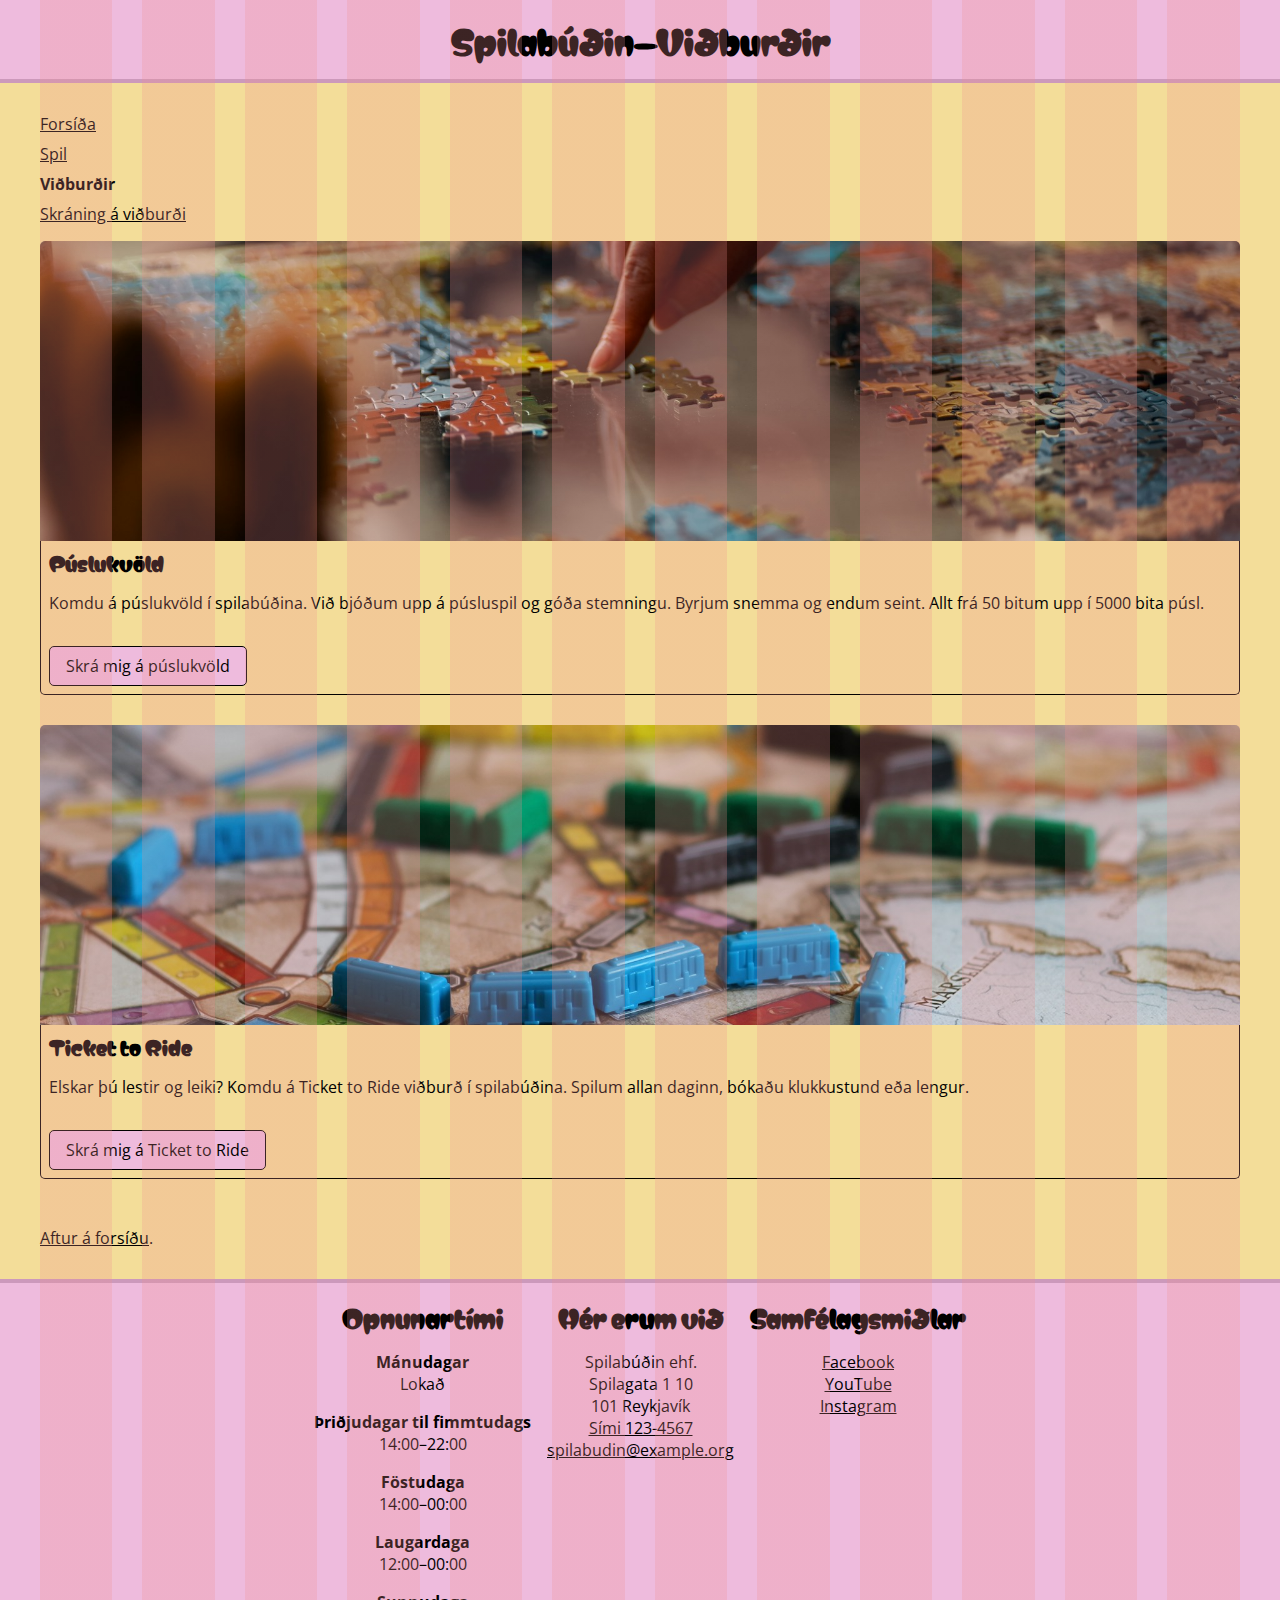
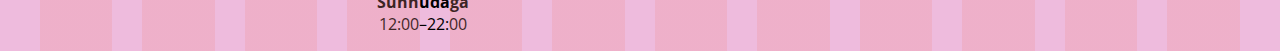
<file: V5/vef1-2024-v5-main/sidur/vidburdir.html>
<!DOCTYPE html>
<html lang="is">
  <head>
    <link rel="stylesheet" href="../styles.css" />
    <link rel="stylesheet" href="../grid.css" />
    <meta charset="utf-8" />
    <title>Spilabúðin—Viðburðir</title>
    <meta name="description" content="Næstu viðburðir hjá Spilabúðinni." />
    <meta property="og:title" content="Spilabúðin" />
    <meta
      property="og:description"
      content="Næstu viðburðir hjá Spilabúðinni."
    />
    <meta property="og:image" content="./myndir/sharing.jpg" />
  </head>

  <body>
    <div class="wrapper">
      <header>
        <h1>Spilabúðin—Viðburðir</h1>
      </header>

      <p class="sr-only"><a href="#efni">Beint í efni</a></p>

      <div class="wrapper-content">
        <nav class="wrapper-nav">
          <ul>
            <li><a href="../index.html">Forsíða</a></li>
            <li><a href="./spil.html">Spil</a></li>
            <li><strong>Viðburðir</strong></li>
            <li><a href="./skraning.html">Skráning á viðburði</a></li>
          </ul>
        </nav>

        <main id="efni" class="wrapper-main">
          <div class="content">
            <div class="cards">
              <div class="content">
                <section class="card">
                  <div class="image">
                    <img
                      src="../myndir/puzzle.jpg"
                      alt="Mynd af borði með hálfkláruðu púsluspili, hönd bendir á stakt púsl."
                    />
                  </div>
                  <div class="content">
                    <h3 class="title">Púslukvöld</h3>
                    <div class="text">
                      <p>
                        Komdu á púslukvöld í spilabúðina. Við bjóðum upp á
                        púsluspil og góða stemningu. Byrjum snemma og endum
                        seint. Allt frá 50 bitum upp í 5000 bita púsl.
                      </p>
                    </div>
                    <div class="actions">
                      <a href="./skraning.html" class="button"
                        >Skrá mig á púslukvöld</a
                      >
                    </div>
                  </div>
                </section>
                <section class="card">
                  <div class="image">
                    <img
                      src="../myndir/ticket-to-ride.jpg"
                      alt="Mynd af spilaborði Ticket to Ride, hönd setur niður lestarvagn."
                    />
                  </div>
                  <div class="content">
                    <h3 class="title">Ticket to Ride</h3>
                    <div class="text">
                      <p>
                        Elskar þú lestir og leiki? Komdu á Ticket to Ride
                        viðburð í spilabúðina. Spilum allan daginn, bókaðu
                        klukkustund eða lengur.
                      </p>
                    </div>
                    <div class="actions">
                      <a href="./skraning.html" class="button"
                        >Skrá mig á Ticket to Ride</a
                      >
                    </div>
                  </div>
                </section>
              </div>
            </div>

            <p class="back"><a href="../index.html">Aftur á forsíðu</a>.</p>
          </div>
        </main>
      </div>

      <footer>
        <section>
          <h2>Opnunartími</h2>
          <dl>
            <dt>Mánudagar</dt>
            <dd>Lokað</dd>
            <dt>Þriðjudagar til fimmtudags</dt>
            <dd>14:00–22:00</dd>
            <dt>Föstudaga</dt>
            <dd>14:00–00:00</dd>
            <dt>Laugardaga</dt>
            <dd>12:00–00:00</dd>
            <dt>Sunnudaga</dt>
            <dd>12:00–22:00</dd>
          </dl>
        </section>

        <section>
          <h2>Hér erum við</h2>
          <ul>
            <li>Spilabúðin ehf.</li>
            <li>Spilagata 1 10</li>
            <li>101 Reykjavík</li>
            <li><a href="tel:1234567">Sími 123-4567</a></li>
            <li>
              <a href="mailto:spilabudin@example.org">spilabudin@example.org</a>
            </li>
          </ul>
        </section>

        <section>
          <h2>Samfélagsmiðlar</h2>
          <ul>
            <li>
              <a href="https://www.facebook.com/HaskoliIslands/">Facebook</a>
            </li>
            <li><a href="https://www.youtube.com/user/HIvarp">YouTube</a></li>
            <li>
              <a href="https://www.instagram.com/haskoli_islands/">Instagram</a>
            </li>
          </ul>
        </section>
      </footer>
    </div>
  </body>
</html>
</file>
<file: V5/vef1-2024-v5-main/grid.css>
/* https://css-tricks.com/building-css-grid-overlay/ */
:root {
  --grid-color: hsla(0, 75%, 75%, 0.25);
  --grid-repeating-width: calc(100% / var(--columns));
  --grid-column-width: calc((100% / var(--columns)) - var(--gutter));
  --grid-background-width: calc(100% + var(--gutter));
  --grid-background-columns: repeating-linear-gradient(
    to right,
    var(--grid-color),
    var(--grid-color) var(--grid-column-width),
    transparent var(--grid-column-width),
    transparent var(--grid-repeating-width)
  );
}

html {
  position: relative;
}

html::before {
  content: '';

  position: absolute;
  top: 0;
  right: 0;
  bottom: 0;
  left: 0;
  
  margin-right: auto;
  margin-left: auto;
  
  width: calc(100% - (2 * var(--offset)));
  max-width: var(--max-width);
  min-height: 100vh;
  background-image: var(--grid-background-columns);
  background-size: var(--grid-background-width) 100%;
  z-index: 1000;
  pointer-events: none;
}
</file>
<file: V5/vef1-2024-v5-main/styles.css>
/* Setjum inn „reset“ sem fjarlægir margin og padding af öllu */
* {
  margin: 0;
  padding: 0;
}

/* Reiknum stærð á öllum boxum sem border-box */
html {
  box-sizing: border-box;
}
/* og látum erfast á allt */
*,
*:before,
*:after {
  box-sizing: inherit;
}

/* hjálpar class sem felur sjónrænt en skjálesarar lesa */
.sr-only:not(:focus):not(:active) {
  clip: rect(0 0 0 0);
  clip-path: inset(50%);
  height: 1px;
  overflow: hidden;
  position: absolute;
  white-space: nowrap;
  width: 1px;
}

/* Stillingar */

:root {
  --font-size-base: 16px;
  --font-size-headings: 1.5rem;

  /* Grunn bilið okkar er 1rem == 16px */
  --spacing: 1rem;

  /* Bil á milli „stærri“ eininga (header, efnisbox, footer) */
  --vertical-space: calc(var(--gutter) * 1);
  --vertical-space-large: calc(var(--gutter) * 1.5);

  /* Hámarks og lágmarks breidd á efni */
  --max-width: 1200px;
  --min-width-image: 200px;
  --max-width-image: 300px;
  --max-width-footer-section: 250px;

  /* Border breiddir */
  --border-width: 1px;
  --border-radius-regular: 5px;
  --border-radius-image: 10px;
  --border-regular: 1px solid #000; /* todo longhand */
  --border-with-background: 4px solid #cc99bb;

  /* Grid stillingar */
  --columns: 12;
  --gutter: 30px;
  --offset: 20px;

  /* Breidd á efni með offset */
  --width-offset: calc(100% - (2 * var(--offset)));

  /* Litir */
  /** Litir með nafni **/
  --color-yellow: #f3dd99;
  --color-white: #ffffff;
  --color-black: #000000;
  --color-purple: #eebbdd;
  --color-purple-dark: #cc99bb;

  /** Litir með notkun **/
  --color-background-primary: var(--color-yellow);
  --color-background-secondary: var(--color-purple);
  --color-background-form: var(--color-white);
  --color-border-with-background: var(--color-purple-dark);

  /* Letur stillingar */
  --font-base-size: 1rem;
  --font-family-base: "Open Sans", Arial, Helvetica, sans-serif;
  --font-family-heading: "Matemasie-Regular", "Comic Sans MS", cursive;

  /* Transitions */
  --transition-time-short: 300ms;
  --transition-time-long: 600ms;
  --transition-timing-function: ease-in-out;
}

/* Almennt */

/** Letur og stærðir **/

/*** Grunnstærð er 16px ***/
html {
  font-size: var(--font-size-base);
}

/*** Leturgerðir sem við sækjum úr fonts/ möppu ***/

/* TODO nota úr sýnilausn eða þinni lausn */
@font-face {
  font-family: "Matemasie-Regular";
  font-style: normal;
  font-weight: 400;
  font-display: swap;
  src: url("./fonts/Matemasie-Regular.ttf") format("woff2");
}

@font-face {
  font-family: "Open Sans";
  font-style: normal;
  font-weight: 400;
  font-display: swap;
  src: url("./fonts/OpenSans-VariableFont_wdth\,wght.ttf") format("woff2");
}

@font-face {
  font-family: "Open Sans";
  font-weight: 700;
  src: url("./fonts/OpenSans-VariableFont_wdth\,wght.ttf") format("woff2");
}

/*** Allt meginmál notar open sans ***/
html,
input,
select,
button {
  font-family: var(--font-family-base);
}

/*** Allar fyrirsagnir nota Matemasie regular ***/
h1,
h2,
h3,
legend {
  font-family: var(--font-family-heading);
}

/** Lætur myndir aldrei taka meira pláss en foreldri skilgreinir **/
img {
  max-width: 100%;
}

/** Litur á hlekkjum erfist frá foreldri **/
a {
  color: inherit;
}

/** „Til baka á forsíðu“ hlekkur **/
.back {
  margin-top: var(--spacing);
}

/** Almennt takka útlit, getur virkað á bæði <a> og <button> **/
.button {
  display: inline-block;
  padding: calc(var(--spacing) * 0.5) var(--spacing);
  border: var(--border-regular);
  border-radius: var(--border-radius-regular);
  border-width: var(--border-width);

  background-color: var(--color-background-secondary);
  font-size: 1rem;
  text-decoration: none;
}

/* TODO útfæra og pæla í kommenti að ofan... hvaða semantík meikar sens hér? */

/* Fade in animation */

/* Til að transition sé ekki frá hvítum */
html {
  background-color: var(--color-background-primary);
}

/**
 * Eftirfarandi setur upp grunn umbrot (layout) síðu með flexbox.
 * Við förum yfir flexbox í viku 4 en þangað til er hægt að nota þetta
 * sem grunn og án breytinga.
 * Athugið að til þess að þetta virki þar að setja <div class="wrapper"> utan um allt efni 
 * innan <body>.
 */
.wrapper {
  /* Notum grid hér til að setja upp bil á milli header, meginmáls og fóts */
  display: grid;
  grid-template-rows: auto;
  grid-template-columns: 100%;
  /* grid items eru miðjuð */
  justify-items: center;

  gap: var(--vertical-space);

  width: 100%;
  min-height: 100vh;

  background-color: var(--color-background-primary);
}

@media (min-width: 1500px) {
  .wrapper {
    gap: var(--vertical-space-large);
  }
}

/* TODO hér væri gott að búa til auka wrapper fyrir allt efni (ekki header eða footer)
og síðan wrapper fyrir nav og main til að stýra hvernig þau element taka pláss */
.wrapper .wrapper-content {
  width: var(--width-offset);
  max-width: var(--max-width);
}

.wrapper .wrapper-nav {
  margin-bottom: var(--spacing);
}

@media (min-width: 1500px) {
  .wrapper .wrapper-content {
    display: grid;
    grid-template-columns: repeat(var(--columns), 1fr);
    gap: var(--gutter);
  }
  .wrapper .wrapper-nav {
    grid-column: span 2;
  }
  .wrapper .wrapper-main {
    grid-column: span 10;
  }
  .wrapper > .content {
    grid-column: span 10;
  }
}

@media (min-width: 750px) and(max-width:1499px) {
  .wrapper .wrapper-content {
    display: grid;
    grid-template-rows: repeat(var(--columns), 1fr);
    gap: var(--gutter);
  }
  .wrapper .wrapper-nav {
    grid-column: span 12;
  }
  .wrapper .wrapper-main {
    grid-column: span 12;
  }
  .wrapper > .content {
    grid-column: span 12;
  }
}

/* 
.wrapper .wrapper-main {
  
} */

/** Haus á síðum **/

/* TODO nota úr sýnilausn eða þinni lausn */
header {
  padding: var(--spacing) calc(var(--spacing) * 1.5);
  width: 100%;

  background-color: var(--color-background-secondary);
  border-bottom: var(--border-with-background);
  text-align: center;
}
/** Valmynd **/

/* TODO nota úr sýnilausn eða þinni lausn, ætti að einfaldast töluvert ef
.wrapper er notað eins og stungið upp á að ofan */
nav {
}

nav ul {
  list-style: none;
}

nav ul li {
  margin-bottom: calc(var(--spacing) / 2);
  text-align: left;
}

/** Meginmál og efni forsíðu **/

/* TODO nota úr sýnilausn eða þinni lausn, ætti að einfaldast */
main {
  width: 100%;
}
/**
 * notum þetta til að fá bil á milli eininga _almennt_
 * en ekki að hver eining þurfi að huga að bili
 */
main > .content {
  display: flex;
  flex-direction: column;
  gap: calc(var(--spacing) * 2);
}

/*** Inngangsefni á forsíðu ***/

/* TODO nota úr sýnilausn eða þinni lausn, hér þarf að aðlaga,
hugsanlega setja nýjan flex container utan um bæði þetta og .cards */
.intro {
  display: flex;
  justify-content: center;
  gap: var(--spacing);
}

.intro img {
  order: 1;

  max-width: var(--max-width-image);
  border-radius: var(--border-radius-image);
}
/** Cards **/

.cards {
  display: grid;
  grid-template-rows: auto;
  gap: var(--vertical-space);
  justify-items: center;

  width: 100%;
}

.cards > .title {
  width: 100%;
  text-align: center;
}

.cards > .content {
  display: grid;
  grid-template-rows: auto;
  gap: var(--vertical-space);
  justify-items: center;

  width: 100%;
}

/* TODO skilgreinda brotpunkt fyrir .cards .content */
@media (min-width: 99999px) {
  /* TODO hvaða stílar ættu að vera hér? */
}
@media (min-width: 1500px) {
  .cards > .content {
    display: grid;
    grid-template-columns: repeat(var(--columns), 1fr);
    gap: var(--gutter);
  }
  .cards > .content .title {
    grid-column: span 10;
  }
}
@media (min-width: 750px) and(max-width: 1499px) {
  .cards > .content {
    display: grid;
    grid-template-columns: repeat(var(--columns), 1fr);
    gap: var(--gutter);
  }
  .cards > .content .title {
    grid-column: span 12;
  }
}

/** Card **/

.card {
  grid-column: span 6;
}

.card {
  display: flex;
  flex-direction: column;

  /* hér verðum við að reikna út breidd svo að flex-wrap virki */
  width: calc(100%);
}

/* TODO skilgreinda brotpunkt fyrir .card */
@media (min-width: 99999px) {
  /* TODO hvaða stílar ættu að vera hér? */
}
@media (min-width: 1500px) {
  .card > .content {
    display: grid;
    grid-template-columns: repeat(var(--columns), 1fr);
    gap: var(--gutter);
  }
  .card > .content {
    grid-column: span 5;
  }
}
@media (min-width: 750px) and(max-width: 1499px) {
  .card > .content {
    display: grid;
    grid-template-columns: repeat(var(--columns), 1fr);
    gap: var(--gutter);
  }
  .card > .content {
    grid-column: span 6;
  }
}
@media (max-width: 749px) {
  .card {
    grid-column: span 6;
  }
}

.card > .image {
  width: 100%;
}

.card > .image img {
  display: block;

  border-top-left-radius: var(--border-radius-regular);
  border-top-right-radius: var(--border-radius-regular);
  width: 100%;
  height: 300px;
  object-fit: cover;
  object-position: 50% 50%;
}

.card > .content {
  flex: 1;

  display: flex;
  flex-direction: column;
  gap: var(--spacing);

  padding: calc(var(--spacing) / 2);
  border: var(--border-regular);
  border-top: 0;
  border-bottom-left-radius: var(--border-radius-regular);
  border-bottom-right-radius: var(--border-radius-regular);
}

/**
 * notum nýja selectora! brotið niður
 * .card            <- veljum öll .card
 * :not(            <- nema, við viljum ef _ekki_...
 *   :has(> .image) <- .image sem strangt barn .card
 * )                <- endir á :not()
 * > .content       <- sem er strax barn af .card
 * Þ.e.a.s. fyrir .card sem hefur ekki .image, setja border + radíus á allt .content
 */
.card:not(:has(> .image)) > .content {
  border: var(--border-regular);
  border-radius: var(--border-radius-regular);
}

.card > .content > .text {
  flex: 1;
}

.card > .content > .actions {
  display: flex;
  justify-content: space-between;
  gap: var(--spacing);

  margin-top: var(--spacing);
}

/** Fótur **/

footer {
  display: flex;
  justify-content: center;
  gap: var(--spacing);

  padding-top: var(--spacing);
  border-top: 4px solid var(--color-border-with-background);
  width: 100%;

  background-color: var(--color-background-secondary);
  text-align: center;
}

footer > section {
  max-width: var(--max-width-footer-section);
}

footer ul {
  list-style: none;
}

footer h2 {
  margin-bottom: var(--spacing);
}

/*** Opnunartími ***/

dt {
  font-weight: bold;
}

dd {
  margin-bottom: var(--spacing);
}

/** Spilasíða, töflustílar **/

table {
  margin-bottom: var(--spacing);
  border-spacing: 0;
}

table th,
table td {
  padding: calc(var(--spacing) / 2);
  text-align: left;
}

table tr th:first-child,
table tr td:first-child {
  border-top-left-radius: var(--border-radius-regular);
  border-bottom-left-radius: var(--border-radius-regular);
}

table tr th:last-child,
table tr td:last-child {
  border-top-right-radius: var(--border-radius-regular);
  border-bottom-right-radius: var(--border-radius-regular);
}

table tbody tr:nth-child(2n + 1) {
  background-color: var(--color-background-secondary);
}

table img {
  width: 100%;
  min-width: var(--min-width-image);
  max-width: var(--max-width-image);
}

table td:last-child {
  white-space: nowrap;
}

/** Viðburðir **/

.event {
  clear: left;

  width: 100%;
  margin-bottom: calc(var(--spacing) * 2);
}

.event .title {
  margin-bottom: var(--spacing);
}

.event .content {
  width: 100%;
}

.event img {
  float: left;

  margin-right: var(--spacing);
  margin-bottom: var(--spacing);
}

.event .register {
  clear: both;
}

/** Skráningarform **/

fieldset {
  border: 0;
}

fieldset legend {
  margin-bottom: var(--spacing);
  font-size: var(--font-size-headings);
}

fieldset input,
fieldset select,
fieldset textarea {
  padding: calc(var(--spacing) * 0.5);
  width: 100%;
  border: var(--border-regular);

  background-color: var(--color-background-form);
}

fieldset input[type="checkbox"] {
  display: inline-block;
  margin-right: calc(var(--spacing) * 0.5);
  width: auto;
}
</file>
